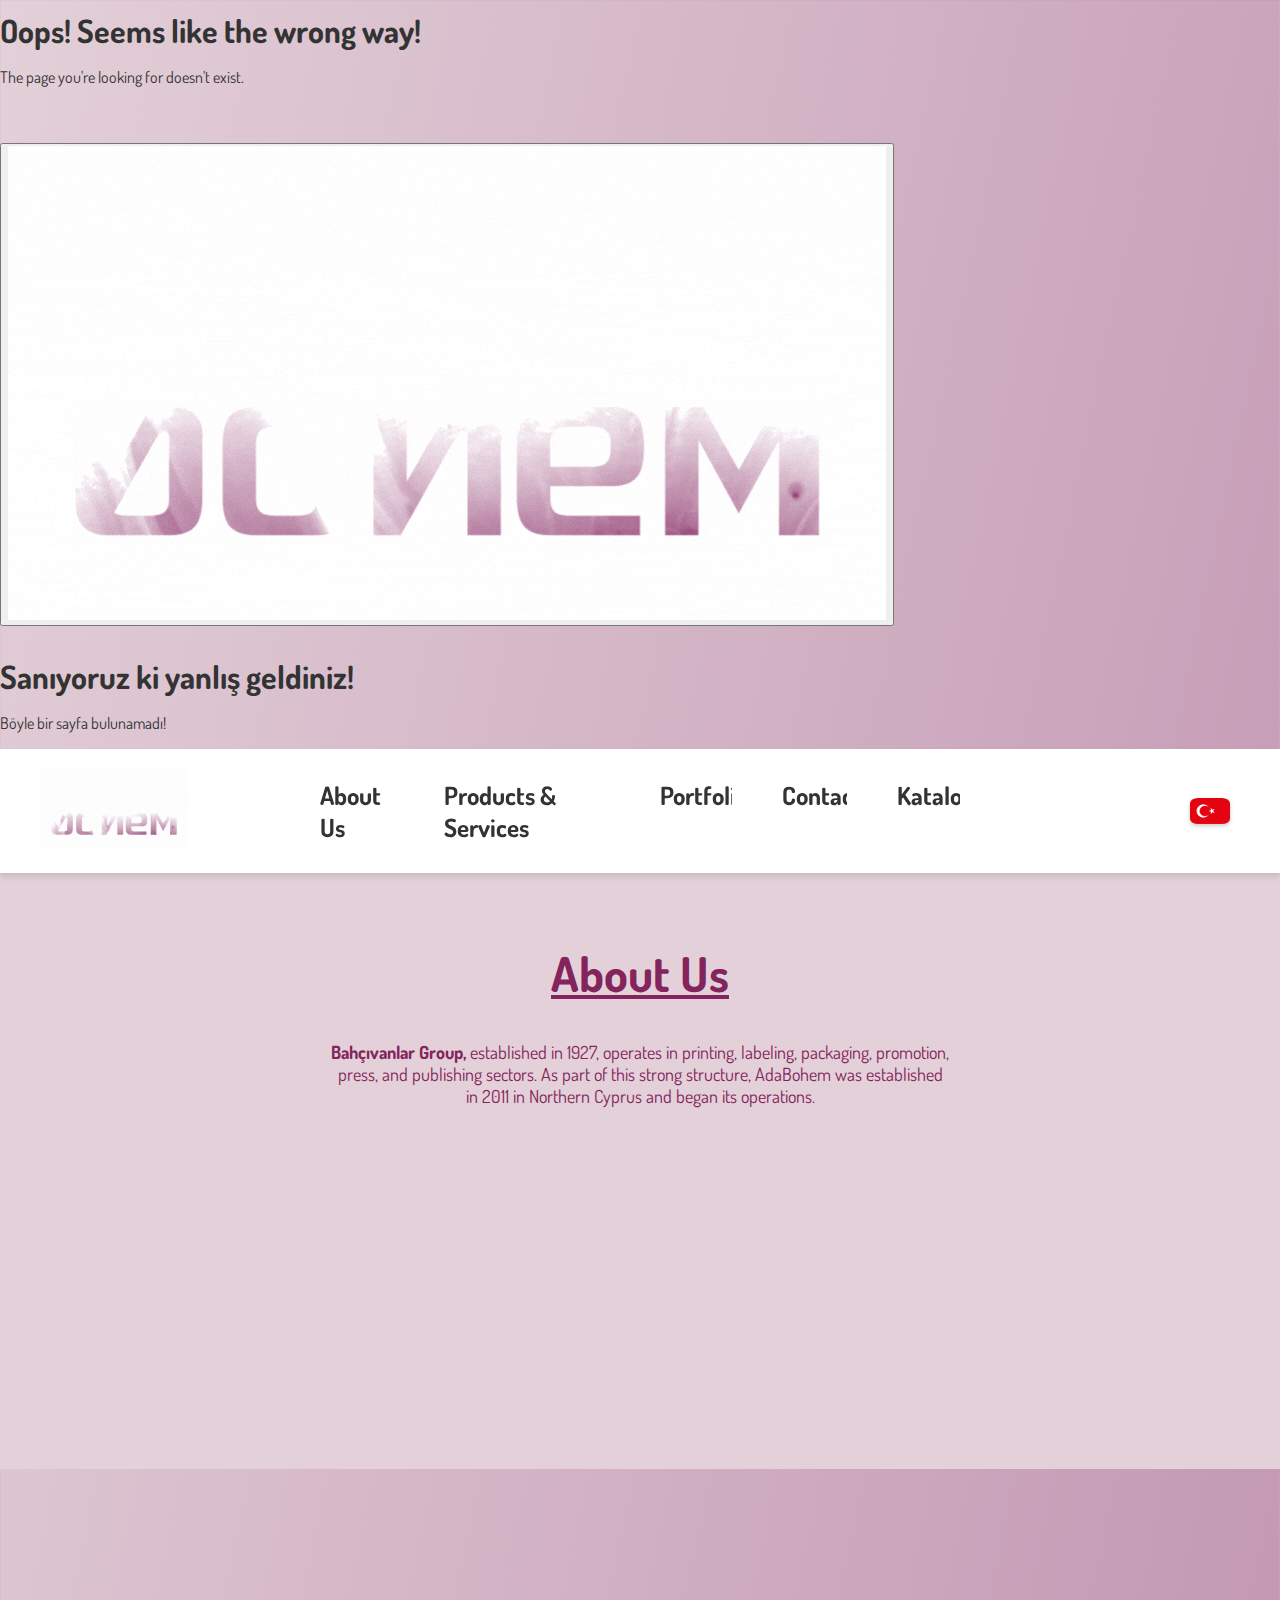
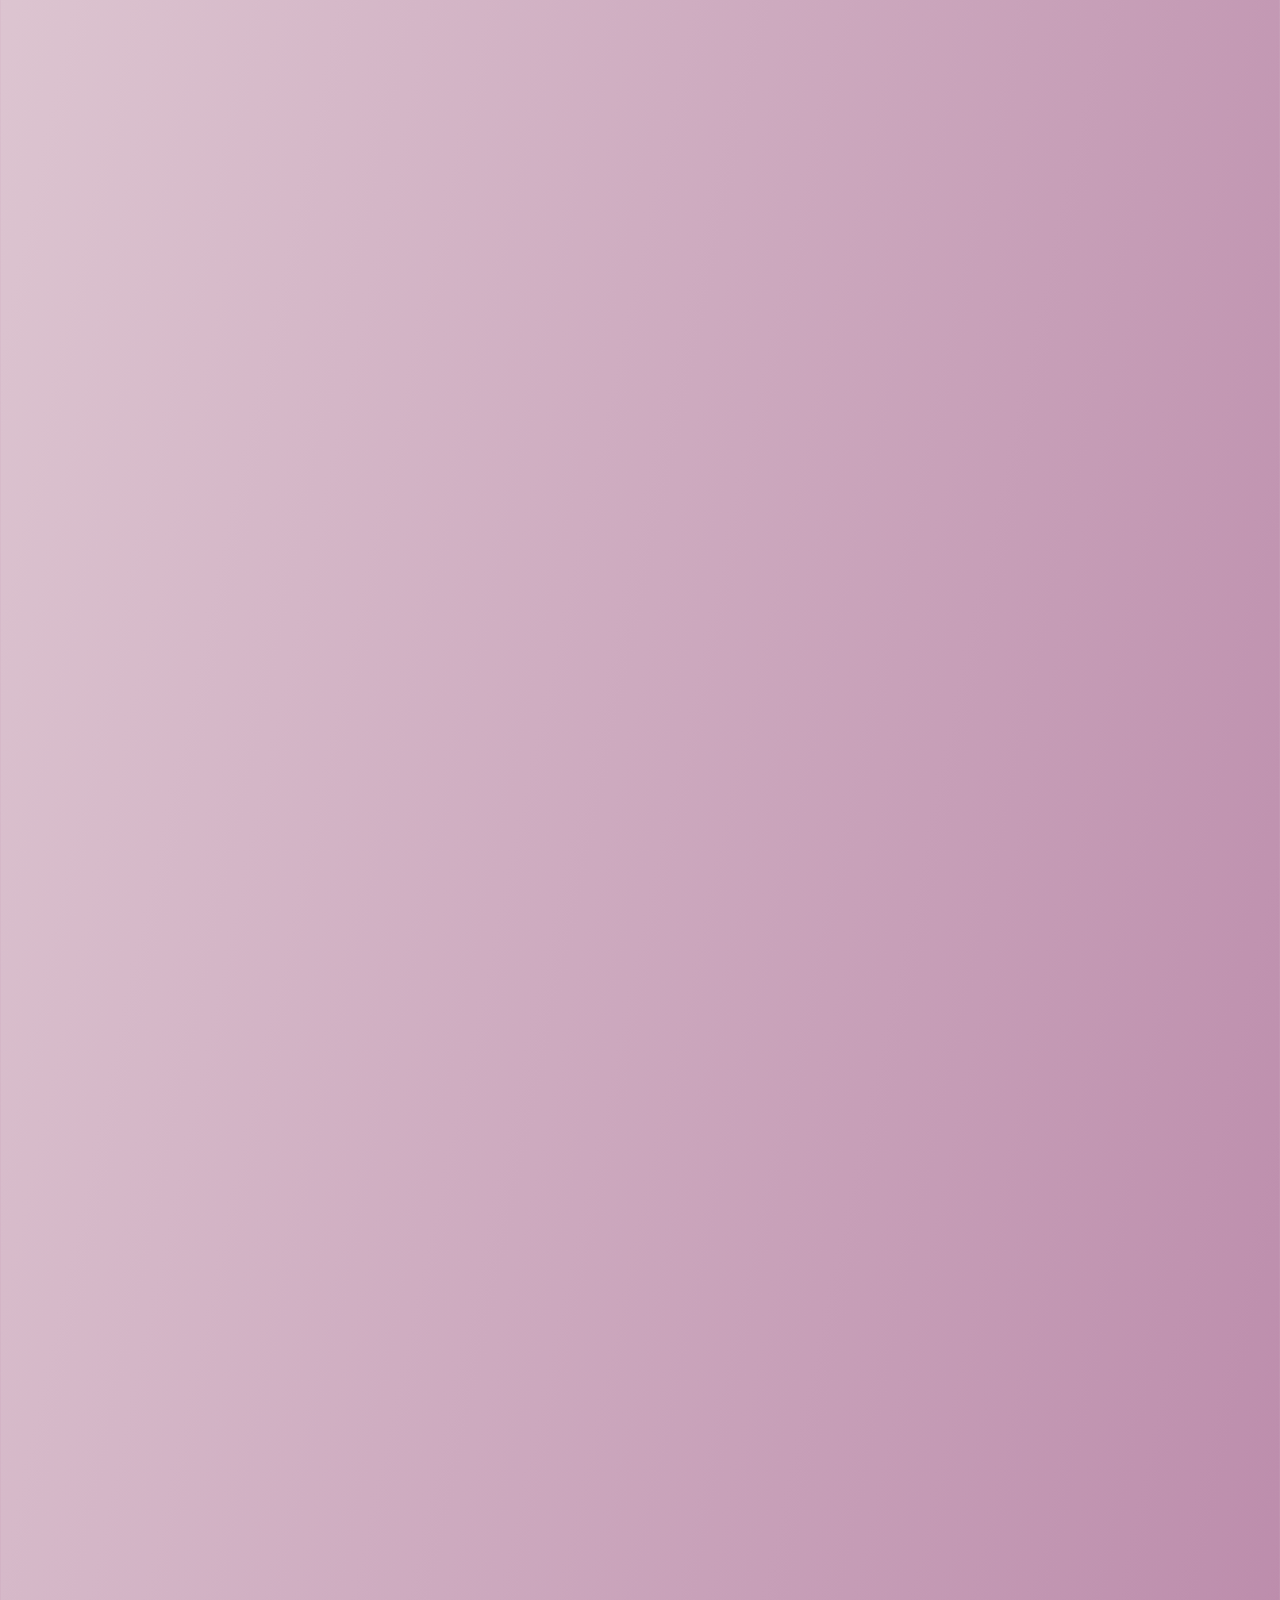
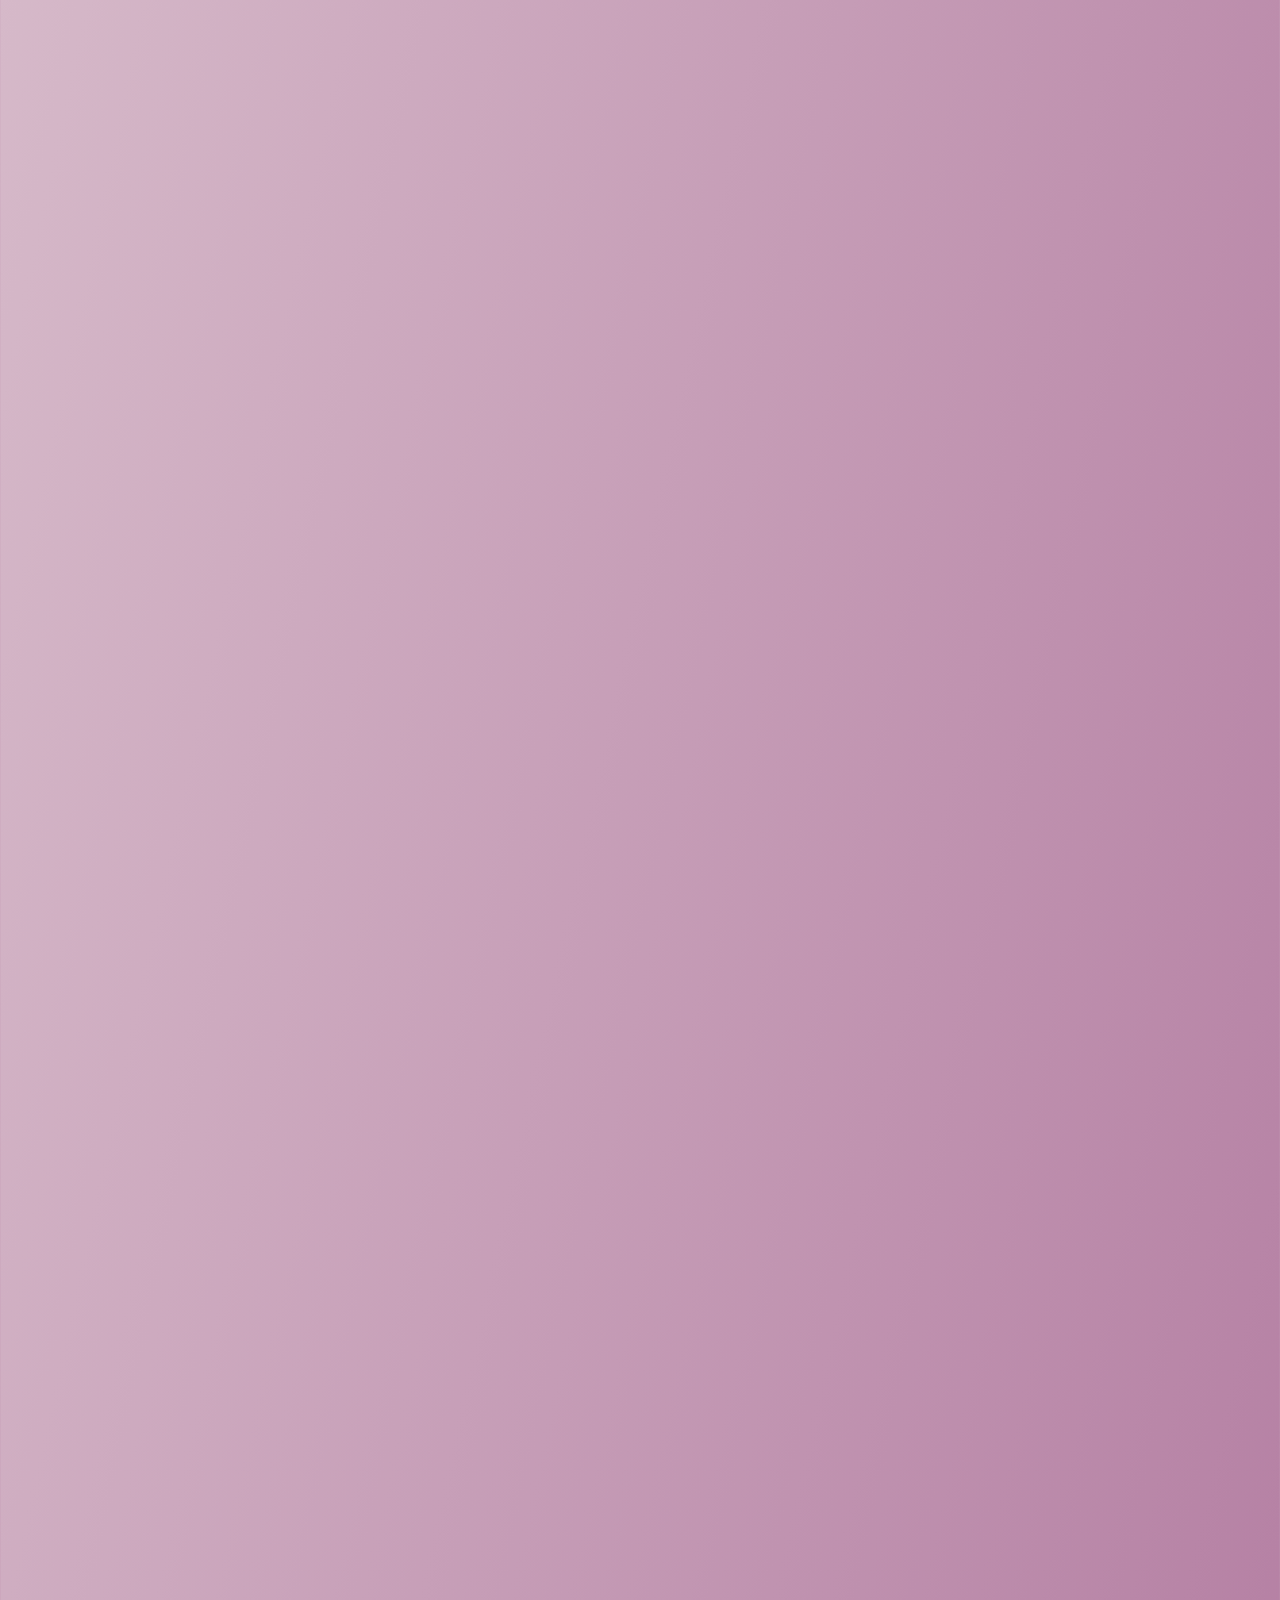
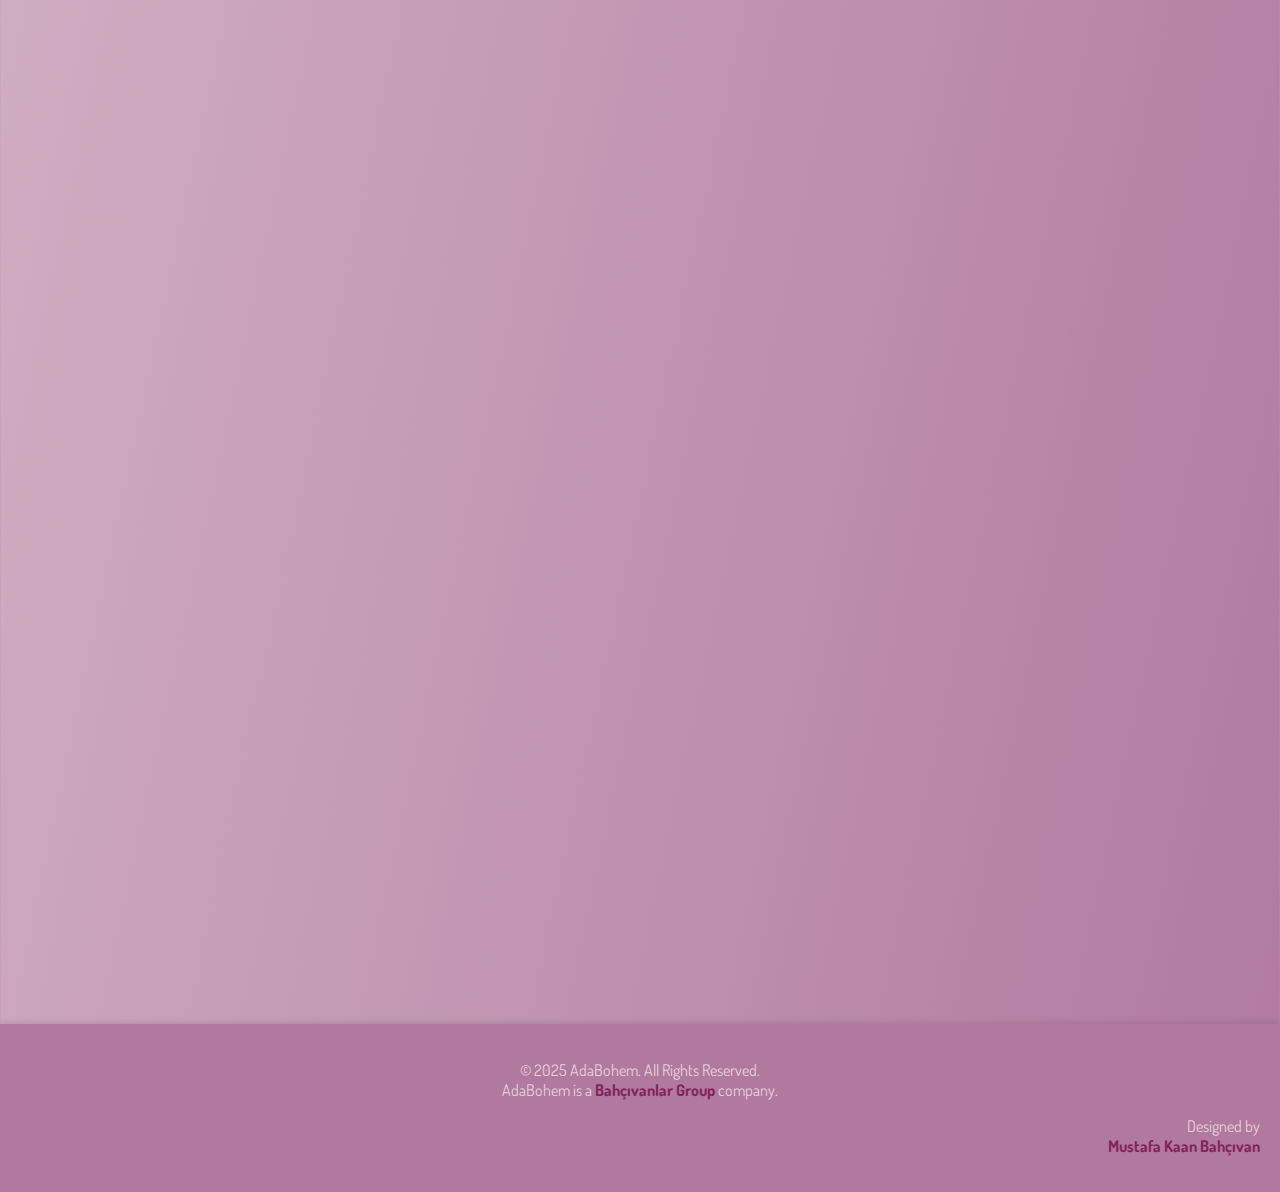
<file: index.html>
<!DOCTYPE html>
<html lang="tr">
  <head>
    <meta charset="UTF-8" />
    <meta name="viewport" content="width=device-width, initial-scale=1.0" />
    <title>AdaBohem | Your Trusted Import & Hookah Supplier in Cyprus</title>
    <link rel="stylesheet" href="style.css" />
    <script defer src="script.js"></script>
    <link rel="icon" href="/images/logo-icon.png" type="image/x-icon">
    <link rel="shortcut icon" href="/images/logo-icon.png" type="image/x-icon">
    <meta name="description" id="metaDesc" content="Trusted provider of printing, packaging, label printing, roll labels and business import solutions in Cyprus. Also supplying shisha, tobacco, and hookah accessories with a commitment to quality and efficiency.">
    <link rel="canonical" href="https://adabohem.com/">
    <!-- Google tag (gtag.js) -->
    <script async src="https://www.googletagmanager.com/gtag/js?id=G-DDBVSXQR2K"></script>
    <script>
      window.dataLayer = window.dataLayer || [];
      function gtag(){dataLayer.push(arguments);}
      gtag('js', new Date());
      gtag('config', 'G-DDBVSXQR2K');
    </script>
    <script type="application/ld+json">
      {
        "@context": "https://schema.org",
        "@type": "Organization",
        "name": "AdaBohem",
        "alternateName": "Ada Bohem",
        "url": "https://adabohem.com",
        "logo": "https://www.adabohem.com/images/bohem.gif",
        "description": "Trusted provider of printing, packaging, label printing, roll labels, and business import solutions in Cyprus. Also supplying shisha, tobacco, and hookah accessories. | Kıbrıs’ta güvenilir baskı, ambalaj, etiket baskı, rulo etiket ve ithalat çözümleri sağlayıcısı. Ayrıca nargile, tütün ve aksesuar tedariki sağlanmaktadır.",
        "address": [
          {
            "@type": "PostalAddress",
            "streetAddress": "Gazeteci Hasan Tahsin Cd 83/B, Lefkoşa",
            "addressLocality": "Nicosia",
            "addressRegion": "TRNC",
            "postalCode": "99010",
            "addressCountry": "CY"
          },
          {
            "@type": "PostalAddress",
            "streetAddress": "Naci Talat Cd 3, Girne",
            "addressLocality": "Kyrenia",
            "addressRegion": "TRNC",
            "postalCode": "99300",
            "addressCountry": "CY"
          }
        ],
        "contactPoint": [
          {
            "@type": "ContactPoint",
            "telephone": "+90-533-101-1199",
            "contactType": "customer service",
            "email": "info@adabohem.com",
            "availableLanguage": ["English", "Turkish"]
          },
          {
            "@type": "ContactPoint",
            "telephone": "+90-539-100-5550",
            "contactType": "sales",
            "email": "info@adabohem.com",
            "availableLanguage": ["English", "Turkish"]
          }
        ],
        "sameAs": [
          "https://www.facebook.com/ada.bohem",
          "https://www.instagram.com/adabohemhookah"
        ]
      }
      </script>
  </head>
  <body>
    <div id="loading-screen">
      <span class="loader"></span>
    </div>
    <div id="error-screen">
      <h2>Oops! Seems like the wrong way!</h2>
      <p>The page you're looking for doesn't exist.</p>
      <br><br>
      <button onclick="goHome()"><img src="images/bohem.gif" alt="AdaBohem - Ada Bohem" class="error-logo"></button>
      <br><br>
      <h2>Sanıyoruz ki yanlış geldiniz!</h2>
      <p>Böyle bir sayfa bulunamadı!</p>
    </div>  
    <header>
    <a href="index.html">
      <img src="images/bohem.gif" alt="AdaBohem (Ada Bohem) Logo - Trusted Import & Hookah Supplier" class="logo" />
    </a>
      <nav>
        <a href="#about">Hakkımızda</a>
        <a href="#products">Ürün ve Hizmetler</a>
        <a href="#portfolio">Portföy</a>
        <a href="#contact">İletişim</a>
        <a href="AdaBohem Katalog V4/cat-index.html">Katalog</a>
      </nav>
      <button id="translate-btn" class="language-toggle">
        <img src="images/uk-flag.png" alt="Translate to English" class="language-icon" />
      </button>
    </header>
        
    <section id="about" data-slide="left">
      <h1>Hakkımızda</h1>
      <p><a href="http://www.bahcivanlar.com.tr" target="_blank" class="bahcivanlar-link">Bahçıvanlar Grup,</a> 1927 yılında kurulan köklü geçmişe sahip bir şirket olarak matbaa, etiket, ambalaj, tanıtım, basın ve yayın sektörlerinde faaliyet göstermektedir. Bu güçlü yapının bir parçası olan AdaBohem, 2011 yılında Kuzey Kıbrıs'ta kurulmuş ve faaliyetine başlamıştır.</p>
      <p>Matbaa, ambalaj ve kurumsal çözümler alanında kapsamlı hizmetler sunarak, farklı sektörlerden müşterilerimizin taleplerini karşılıyoruz. Her türlü gereksinime yönelik esnek ve yenilikçi çözümler üretebilme kabiliyetimizle, Kıbrıs genelinde bu alanda lider konumdayız.</p>
      <p>Bunun yanı sıra, çeşitli nargile ürünleri ve tütün markalarının Kıbrıs genelindeki distribütörlüğünü yapmaktayız. Nargile ürünleri, aksesuarları ve tütünlerinin satışını gerçekleştiren iki farklı mağazamızla müşterilerimize doğrudan hizmet sunuyoruz.</p>
      <p>Yıllara dayanan tecrübemizle, Kuzey Kıbrıs genelinde güvenilir bir çözüm ortağı olmaktan gurur duyuyoruz.</p>
  </section>
</body>
    </section>

    <section id="products" data-slide="right">
      <h1>Ürün ve Hizmetler</h1>
      <p>AdaBohem olarak, işletmelerin ve bireylerin ihtiyaçlarına yönelik baskı, ambalaj, etiketleme, kurumsal promosyon ve nargile ürünleri dağıtımı alanlarında yüksek kaliteli çözümler sunmaktan gurur duyuyoruz. Yılların getirdiği deneyim ve uzmanlık ile müşterilerimize güvenilir ve etkili hizmetler sağlıyoruz.</p>
      <div id="packaging" class="product-group">
        <h2>Matbaa & Ambalaj Grubu</h2>
        <p>Özgün tasarımlarınızla fark yaratmanızı sağlayan özel ambalaj çözümleri ve yüksek kaliteli baskı hizmetleri sunuyoruz. Gıda ambalajları, etiketler, promosyon materyalleri ve özel baskılar gibi geniş bir ürün yelpazesinde en son teknolojiyle kaliteli, dayanıklı ve estetik baskılar sağlıyoruz.</p>
        <p>Türkiye’den yapılan ithalat süreçlerinde geniş deneyime sahibiz. Kalite kontrol, lojistik ve gümrükleme hizmetleri ile işletmelerin tedarik süreçlerini kolaylaştırıyoruz. Ürünlerinizin güvenli ve zamanında teslim edilmesine destek oluyoruz.</p>
        <section class="printing-group" id="printinggroup">
          <h3>Ofset Baskı Grubu</h3>
          <div class="list-container">
              <ul class="column">
                  <li>Dergi / Kitap / Bülten / Defter</li>
                  <li>Bloknot / Dosya / Klasör</li>
                  <li>Karton Çanta / Karton Kutu</li>
                  <li>Ajanda / Takvim</li>
              </ul>
              <ul class="column">
                  <li>Promosyon Ürünleri (Kalem / Teknolojik Ürünler / Çakmak vb.)</li>
                  <li>Kibrit / Puro Kibriti</li>
                  <li>Gıda Ambalajları / Kağıt Sofra Ürünleri</li>
              </ul>
              <ul class="column">
                  <li>Tahsilat / Tediye Makbuzları</li>
                  <li>Antetli Formlar / Servis Formları</li>
                  <li>Döviz / Kantar Fişi</li>
                  <li>İş Kabul Kartları / Sözleşmeler / Maaş Bordroları</li>
              </ul>
          </div>
      
          <h3>Etiket Baskı Grubu</h3>
          <ul class="single-column">
              <li>Rulo Kuşe / Termal / PP / PE / Metalize Etiket</li>
              <li>Termal Bobin / POS Cihazı Bobini / Hesap Makinesi Bobini</li>
              <li>In Mould Etiket (IML)</li>
          </ul>
      </section>      
        <div class="slideshow-container">
          <div class="slide fade">
            <img src="images/packaging/kartonambalaj.png" alt="Karton Ambalaj" />
          </div>
          <div class="slide fade">
            <img src="images/packaging/bardakalt.png" alt="Bardak Altlığı / Bardak Kapağı" />
          </div>
          <div class="slide fade">
            <img src="images/packaging/kartoncanta.png" alt="Karton Çanta" />
          </div>
          <div class="slide fade">
            <img src="images/packaging/kesekagidi.png" alt="Kese Kağıdı Ambalaj" />
          </div>
          <div class="slide fade">
            <img src="images/packaging/kartonkutu.png" alt="Karton Kutu" />
          </div>
          <div class="slide fade">
            <img src="images/packaging/ruloetiket.png" alt="Rulo Etiket" />
          </div>
          <div class="slide fade">
            <img src="images/packaging/ruloetiket2.png" alt="Termal Etiket" />
          </div>
          <div class="slide fade">
            <img src="images/packaging/takvim.png" alt="Takvim" />
          </div>
          <div class="slide fade">
            <img src="images/packaging/kartonkutu2.png" alt="Karton Kutu Büyük Ambalaj" />
          </div>
          <!-- Navigation Buttons -->
          <button class="prev"></button>
          <button class="next"></button>
        </div>
      </div>

      <div id="hookahs" class="product-group">
        <h2>Nargile Grubu</h2>
        <p>Kıbrıs'ta nargile ürünleri, aksesuarları ve tütün markalarının öncü distribütörlerinden biriyiz. Özenle seçilmiş nargileler, marpuçlar, lüleler, kömürler ve tütün ürünleri gibi geniş ürün yelpazemizle hem perakende hem de toptan satış çözümleri sunuyoruz. Aynı zamanda, ithalatçı olarak işletmelerin nargile ürünlerini kolay ve güvenilir bir şekilde temin etmelerine yardımcı oluyoruz.</p>
        <div class="product-logos">
          <img src="images/hookah/eds.jpg" alt="MR EDS Hookah" />
          <img src="images/hookah/mac.png" alt="MAC Shisha" />
          <img src="images/hookah/steam.jpg" alt="Steamulation" />
          <img src="images/hookah/quasar.jpg" alt="Quasar" />
          <img src="images/hookah/alpha.webp" alt="Alpha Hookah" />
          <img src="images/hookah/cosmo.webp" alt="Cosmo Hookah" />
          <img src="images/hookah/oblako.png" alt="Oblako Bowls" />
          <img src="images/hookah/conceptic.jpeg" alt="Conceptic Design Hookah" />
          <img src="images/hookah/el-bomber-hookah-logo.jpg" alt="El Bomber Hookah" />
          <img src="images/hookah/kefo.png" alt="Kefo Nargile" />
          <img src="images/hookah/sultan.png" alt="Sultan Nargile" />
          <img src="images/hookah/tsar.png" alt="Tsar Shisha" />
          <img src="images/hookah/wookah.png" alt="Wookah Hookah" />
          <img src="images/hookah/smogmoon.png" alt="Smogmoon Nargile Tütünü" />
          <img src="images/hookah/smyrna.webp" alt="Smyrna Nargile Tütünü" />
          <img src="images/hookah/Al-Fakher.jpg" alt="Al Fakher Nargile Tütünü" />
          <img src="images/hookah/jibiar-kategori-logosu.webp" alt="Jibiar Nargile Tütünü" />
        </div>
      </div>
    </section>

    <section id="portfolio" data-slide="left">
      <h1>Portföy</h1>
      <p>Yıllar içinde, müşterilerimizin büyüme yolculuğunda önemli bir rol oynayarak ihtiyaç duydukları baskı, ambalaj, etiketleme, promosyon ürünleri ve nargile ekipmanları konusunda destek sağladık.</p>
      <p>AdaBohem olarak, öncü markalar, işletmeler ve girişimcilerle iş birliği yaparak onlara özel çözümler sunduk. Kalite, güvenilirlik ve müşteri memnuniyetine olan bağlılığımız, sektörde bizi farklı kılan en önemli özelliklerimizden biri olmaya devam ediyor.</p>
      <div class="portfolio-logos">
        <img src="images/portfolio/merit.jpg" alt="Merit Group" />
        <img src="images/portfolio/arkin.png" alt="Arkın Group" />
        <img src="images/portfolio/travelplan.png" alt="Travel Plan" />
        <img src="images/portfolio/elexus.jpg" alt="Elexus Hotels" />
        <img src="images/portfolio/demtur.jpg" alt="DEMTUR Turizm" />
        <img src="images/portfolio/les.jpg" alt="Les Ambassadeurs" />
        <img src="images/portfolio/kaya.jpg" alt="Kaya Hotels" />
        <img src="images/portfolio/hediyem.jpg" alt="Hediyem Su" />
        <img src="images/portfolio/filo.png" alt="Filo Araç Kiralama" />
        <img src="images/portfolio/cypri.png" alt="Cypri Cola Kıbrıs" />
        <img src="images/portfolio/bingöl.jpg" alt="Bingöl" />
        <img src="images/portfolio/albank.jpg" alt="Albank" />
        <img src="images/portfolio/carrington.png" alt="Carrington" />
        <img src="images/portfolio/chamada.jpg" alt="Chamada Hotels" />
        <img src="images/portfolio/cratos.jpg" alt="Cratos Hotel" />
        <img src="images/portfolio/boon.jpg" alt="Boon" />
        <img src="images/portfolio/gs.jpg" alt="Grand Sapphire Hotel" />
        <img src="images/portfolio/viva.png" alt="Viva Casino & Hotel" />
      </div>
    </section>

    <section id="contact" data-slide="right">
      <h1>İletişim</h1>
      <div class="contact-locations">
        <div class="location">
          <h3>Merkez Ofis & Nargile Satış Mağazası</h3>
          <p>
            <strong>Telefon:</strong> 0 (539) 101 11 99 <br />
            <strong>Adres:</strong> Gazeteci Hasan Tahsin Cd 83/B, Lefkoşa
            <br><strong>E-Mail:</strong> <a href="mailto:info@adabohem.com">info@adabohem.com</a>
          </p>
          <iframe
            src="https://www.google.com/maps/embed?pb=!1m18!1m12!1m3!1d5483.277234563191!2d33.329643033683325!3d35.19709844345967!2m3!1f0!2f0!3f0!3m2!1i1024!2i768!4f13.1!3m3!1m2!1s0x14de115cead9f1a5%3A0xb8c9b408387109a!2sAda%20Bohem%20Hookah%20%26%20More%2C%20Lefko%C5%9Fa!5e0!3m2!1str!2str!4v1737013841183!5m2!1str!2str"
            allowfullscreen=""
            loading="lazy"
            referrerpolicy="no-referrer-when-downgrade"
          ></iframe>
        </div>

        <div class="location">
          <h3>Girne Nargile Satış Mağazası</h3>
          <p>
            <strong>Telefon:</strong> 0 (539) 100 55 50 <br />
            <strong>Adres:</strong> Naci Talat Cd 3, Girne
            <br><strong>E-Mail:</strong> <a href="mailto:info@adabohem.com">info@adabohem.com</a>
          </p>
          <iframe
            src="https://www.google.com/maps/embed?pb=!1m18!1m12!1m3!1d3254.734077495339!2d33.302633876280126!3d35.337424448782805!2m3!1f0!2f0!3f0!3m2!1i1024!2i768!4f13.1!3m3!1m2!1s0x14de6da1755f9041%3A0x73c14f3952593107!2sAda%20Bohem%20Hookah%20%26%20More!5e0!3m2!1str!2str!4v1737013871534!5m2!1str!2str"
            allowfullscreen=""
            loading="lazy"
            referrerpolicy="no-referrer-when-downgrade"
          ></iframe>
        </div>
      </div>
      <a href="https://www.facebook.com/p/Ada-Bohem-100077751994219/" target="_blank" class="facebook" aria-label="Visit our facebook">
        <img src="images/facebook.png" alt="facebook Icon" class="icon">
      </a>
      <a href="https://instagram.com/adabohemhookah" target="_blank" class="insta-icon" aria-label="Visit our Instagram">
        <img src="images/Instagram.svg.webp" alt="Instagram Icon" class="icon">
      </a>
    </section>

    <footer>
      <p>&copy; 2025 AdaBohem. 
        <br>Tüm Hakları Saklıdır.
        <br> AdaBohem bir <a href="http://www.bahcivanlar.com.tr" target="_blank" class="bahcivanlar-link">Bahçıvanlar Grup</a> şirketidir.
      </p>
     <!-- <p class="designed">Designed by <span class="designedname">Mustafa Kaan Bahçıvan</span></p> -->
    </footer>
  </body>
</html>
</file>
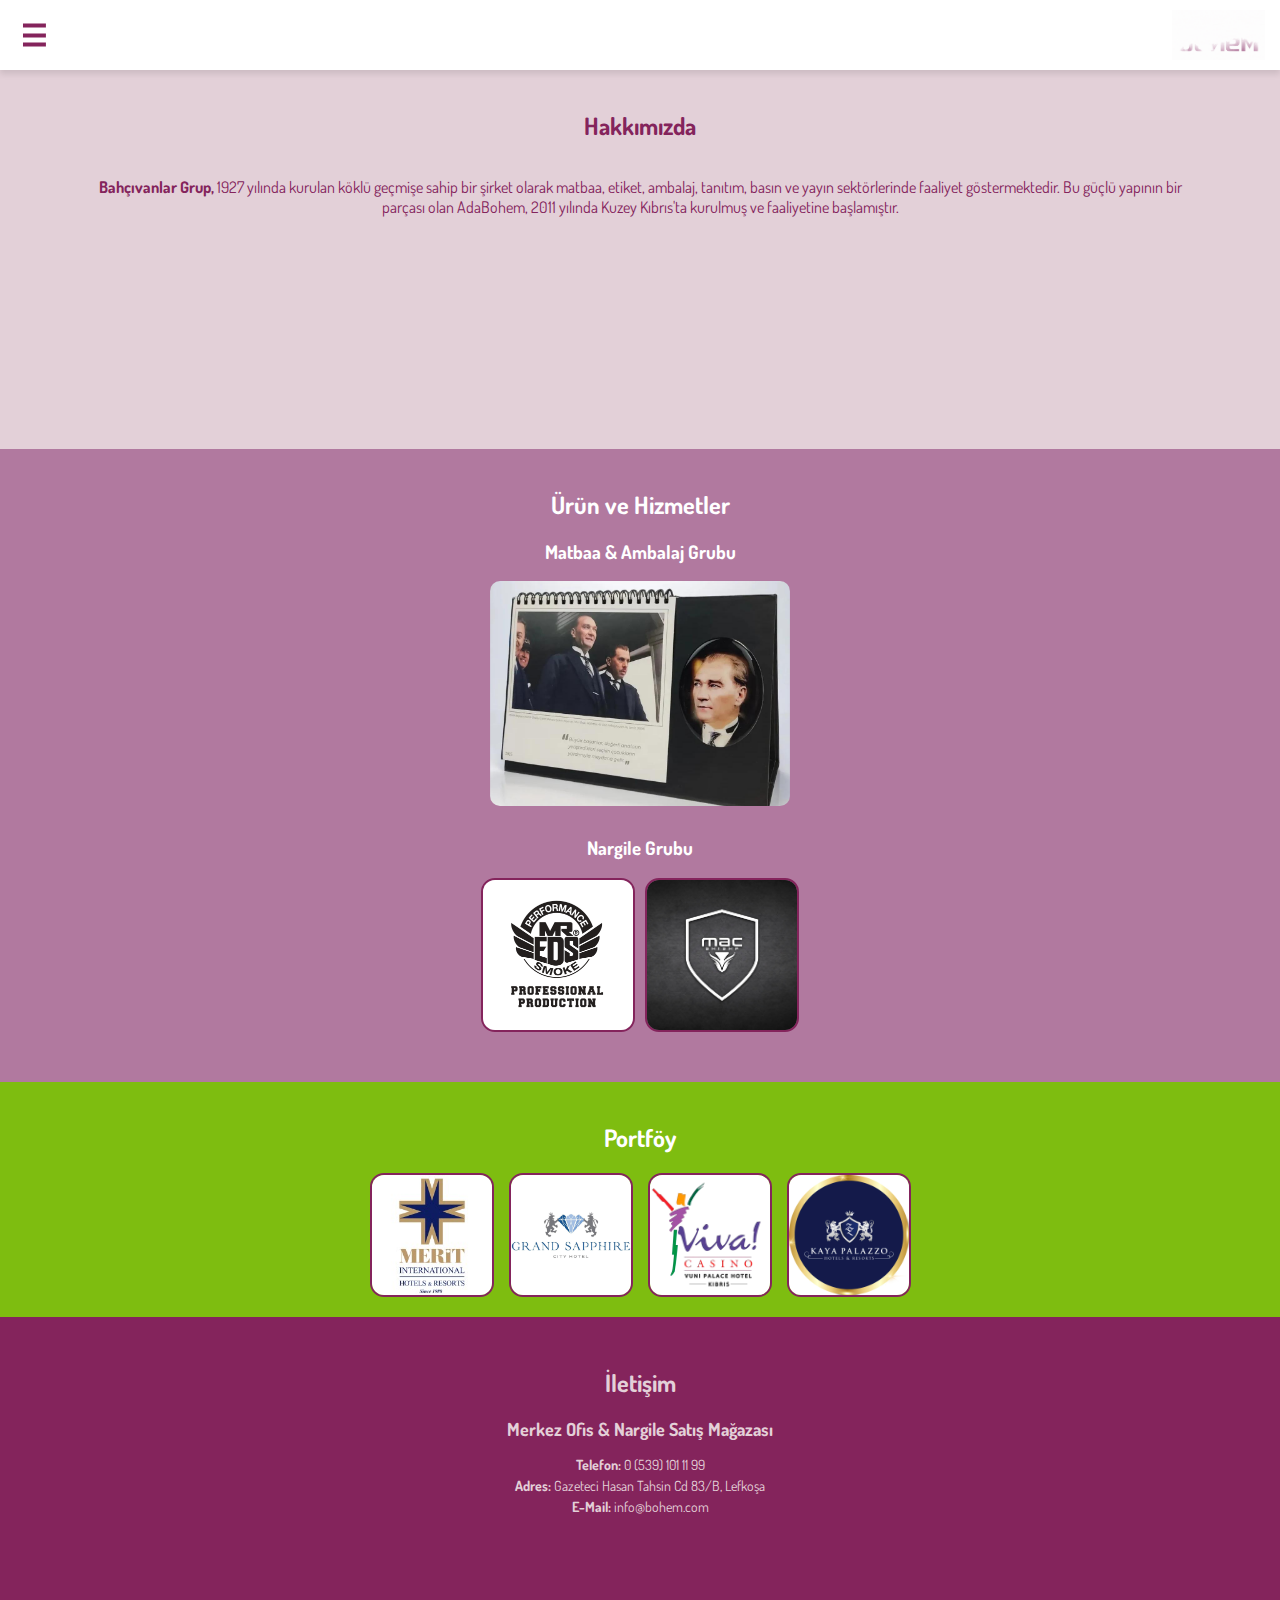
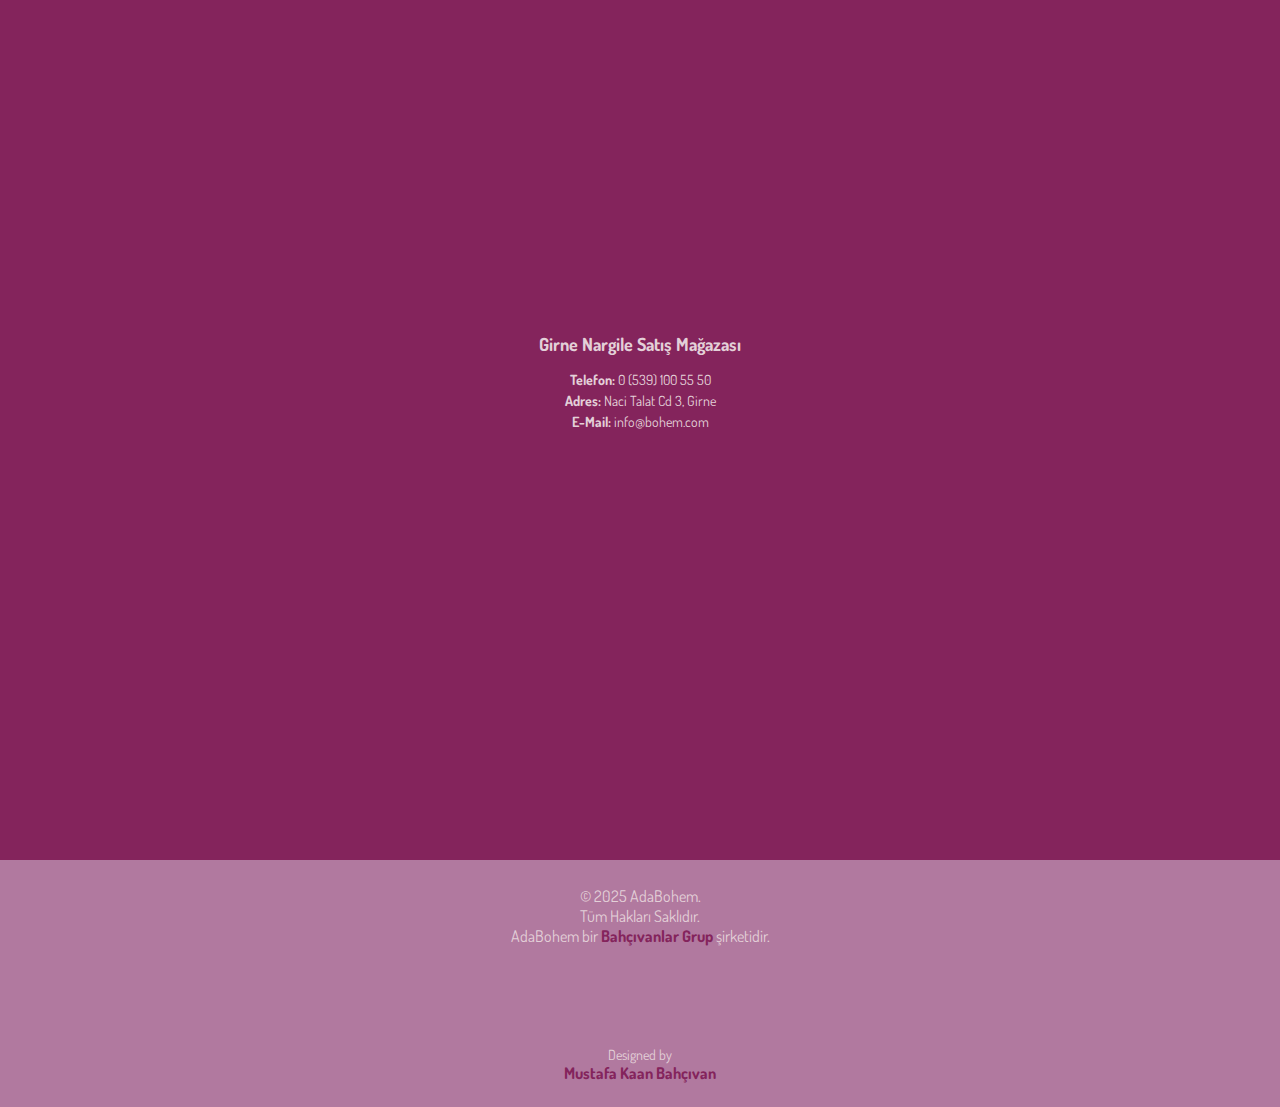
<file: index-mobile.html>
<!DOCTYPE html>
<html lang="tr">
  <head>
    <meta charset="UTF-8" />
    <meta name="viewport" content="width=device-width, initial-scale=1.0" />
    <title>AdaBohem Mobile</title>
    <link rel="stylesheet" href="style-mobile.css" />
    <script defer src="script-mobile.js"></script>
  </head>
  <body>
    <header>
      <div class="mobile-header">
        <img src="images/bohem.gif" alt="AdaBohem Logo" class="mobile-logo" />
        <button class="menu-toggle">☰</button>
      </div>
      <nav class="mobile-menu hidden">
        <a href="#about">Hakkımızda</a>
        <a href="#products">Ürün ve Hizmetler</a>
        <a href="#portfolio">Portföy</a>
        <a href="#contact">İletişim</a>
        <button id="translate-btn">English</button>
        <!-- Button for language toggle -->
      </nav>
    </header>

    <section id="about">
      <h2>Hakkımızda</h2>
      <p>
        <a
          href="http://www.bahcivanlar.com.tr"
          target="_blank"
          class="bahcivanlar-link"
          >Bahçıvanlar Grup,</a
        >
        1927 yılında kurulan köklü geçmişe sahip bir şirket olarak matbaa,
        etiket, ambalaj, tanıtım, basın ve yayın sektörlerinde faaliyet
        göstermektedir. Bu güçlü yapının bir parçası olan AdaBohem, 2011 yılında
        Kuzey Kıbrıs'ta kurulmuş ve faaliyetine başlamıştır.
      </p>
      <p>
        Matbaa, ambalaj ve kurumsal çözümler alanında kapsamlı hizmetler
        sunarak, farklı sektörlerden müşterilerimizin taleplerini karşılıyoruz.
        Her türlü gereksinime yönelik esnek ve yenilikçi çözümler üretebilme
        kabiliyetimizle, Kıbrıs genelinde bu alanda lider konumdayız.
      </p>
      <p>
        Bunun yanı sıra, çeşitli nargile ürünleri ve tütün markalarının Kıbrıs
        genelindeki distribütörlüğünü yapmaktayız. Nargile ürünleri,
        aksesuarları ve tütünlerinin satışını gerçekleştiren iki farklı
        mağazamızla müşterilerimize doğrudan hizmet sunuyoruz.
      </p>
      <p>
        Yıllara dayanan tecrübemizle, Kuzey Kıbrıs genelinde güvenilir bir çözüm
        ortağı olmaktan gurur duyuyoruz.
      </p>
    </section>

    <section id="products">
      <h2>Ürün ve Hizmetler</h2>
      <div class="product-group">
        <h3>Matbaa & Ambalaj Grubu</h3>
        <div class="mobile-slideshow">
          <img src="images/packaging/takvim.png" alt="Packaging 1" />
          <img src="images/packaging/takvim2.webp" alt="Packaging 2" />
          <img src="images/packaging/takvim.webp" alt="Packaging 3" />
        </div>
      </div>

      <div class="product-group">
        <h3>Nargile Grubu</h3>
        <div class="mobile-logos">
          <img src="images/hookah/eds.jpg" alt="Hookah Brand 1" />
          <img src="images/hookah/mac.jpg" alt="Hookah Brand 2" />
        </div>
      </div>
    </section>

    <section id="portfolio">
      <h2>Portföy</h2>
      <div class="mobile-portfolio">
        <img src="images/portfolio/merit.jpg" alt="Merit Group" />
        <img src="images/portfolio/gs.jpg" alt="Grand Sapphire" />
        <img src="images/portfolio/viva.png" alt="Viva Casino" />
        <img src="images/portfolio/kaya.jpg" alt="Kaya" />
      </div>
    </section>

    <section id="contact">
      <h2>İletişim</h2>
      <div class="mobile-contact">
        <div class="location">
          <h3>Merkez Ofis & Nargile Satış Mağazası</h3>
          <p>
            <strong>Telefon:</strong> 0 (539) 101 11 99<br />
            <strong>Adres:</strong> Gazeteci Hasan Tahsin Cd 83/B, Lefkoşa<br />
            <strong>E-Mail:</strong> info@bohem.com
          </p>
          <iframe
            src="https://www.google.com/maps/embed?pb=!1m18!1m12!1m3!1d3254.734077495339!2d33.302633876280126!3d35.337424448782805!2m3!1f0!2f0!3f0!3m2!1i1024!2i768!4f13.1!3m3!1m2!1s0x14de6da1755f9041%3A0x73c14f3952593107!2sAda%20Bohem%20Hookah%20%26%20More!5e0!3m2!1str!2str!4v1737013871534!5m2!1str!2str"
            allowfullscreen=""
            loading="lazy"
            referrerpolicy="no-referrer-when-downgrade"
          ></iframe>
        </div>

        <div class="location">
          <h3>Girne Nargile Satış Mağazası</h3>
          <p>
            <strong>Telefon:</strong> 0 (539) 100 55 50<br />
            <strong>Adres:</strong> Naci Talat Cd 3, Girne<br />
            <strong>E-Mail:</strong> info@bohem.com
          </p>
          <iframe
            src="https://www.google.com/maps/embed?pb=!1m18!1m12!1m3!1d5483.277234563191!2d33.329643033683325!3d35.19709844345967!2m3!1f0!2f0!3f0!3m2!1i1024!2i768!4f13.1!3m3!1m2!1s0x14de115cead9f1a5%3A0xb8c9b408387109a!2sAda%20Bohem%20Hookah%20%26%20More%2C%20Lefko%C5%9Fa!5e0!3m2!1str!2str!4v1737013841183!5m2!1str!2str"
            allowfullscreen=""
            loading="lazy"
            referrerpolicy="no-referrer-when-downgrade"
          ></iframe>
        </div>
      </div>
    </section>

    <footer>
      <p>
        &copy; 2025 AdaBohem. <br />Tüm Hakları Saklıdır.<br />
        AdaBohem bir
        <a
          href="http://www.bahcivanlar.com.tr"
          target="_blank"
          class="bahcivanlar-link"
          >Bahçıvanlar Grup</a
        >
        şirketidir.
      </p>
      <p class="designed">
        Designed by <br /><span class="designedname"
          >Mustafa Kaan Bahçıvan</span
        >
      </p>
    </footer>
  </body>
</html>
</file>
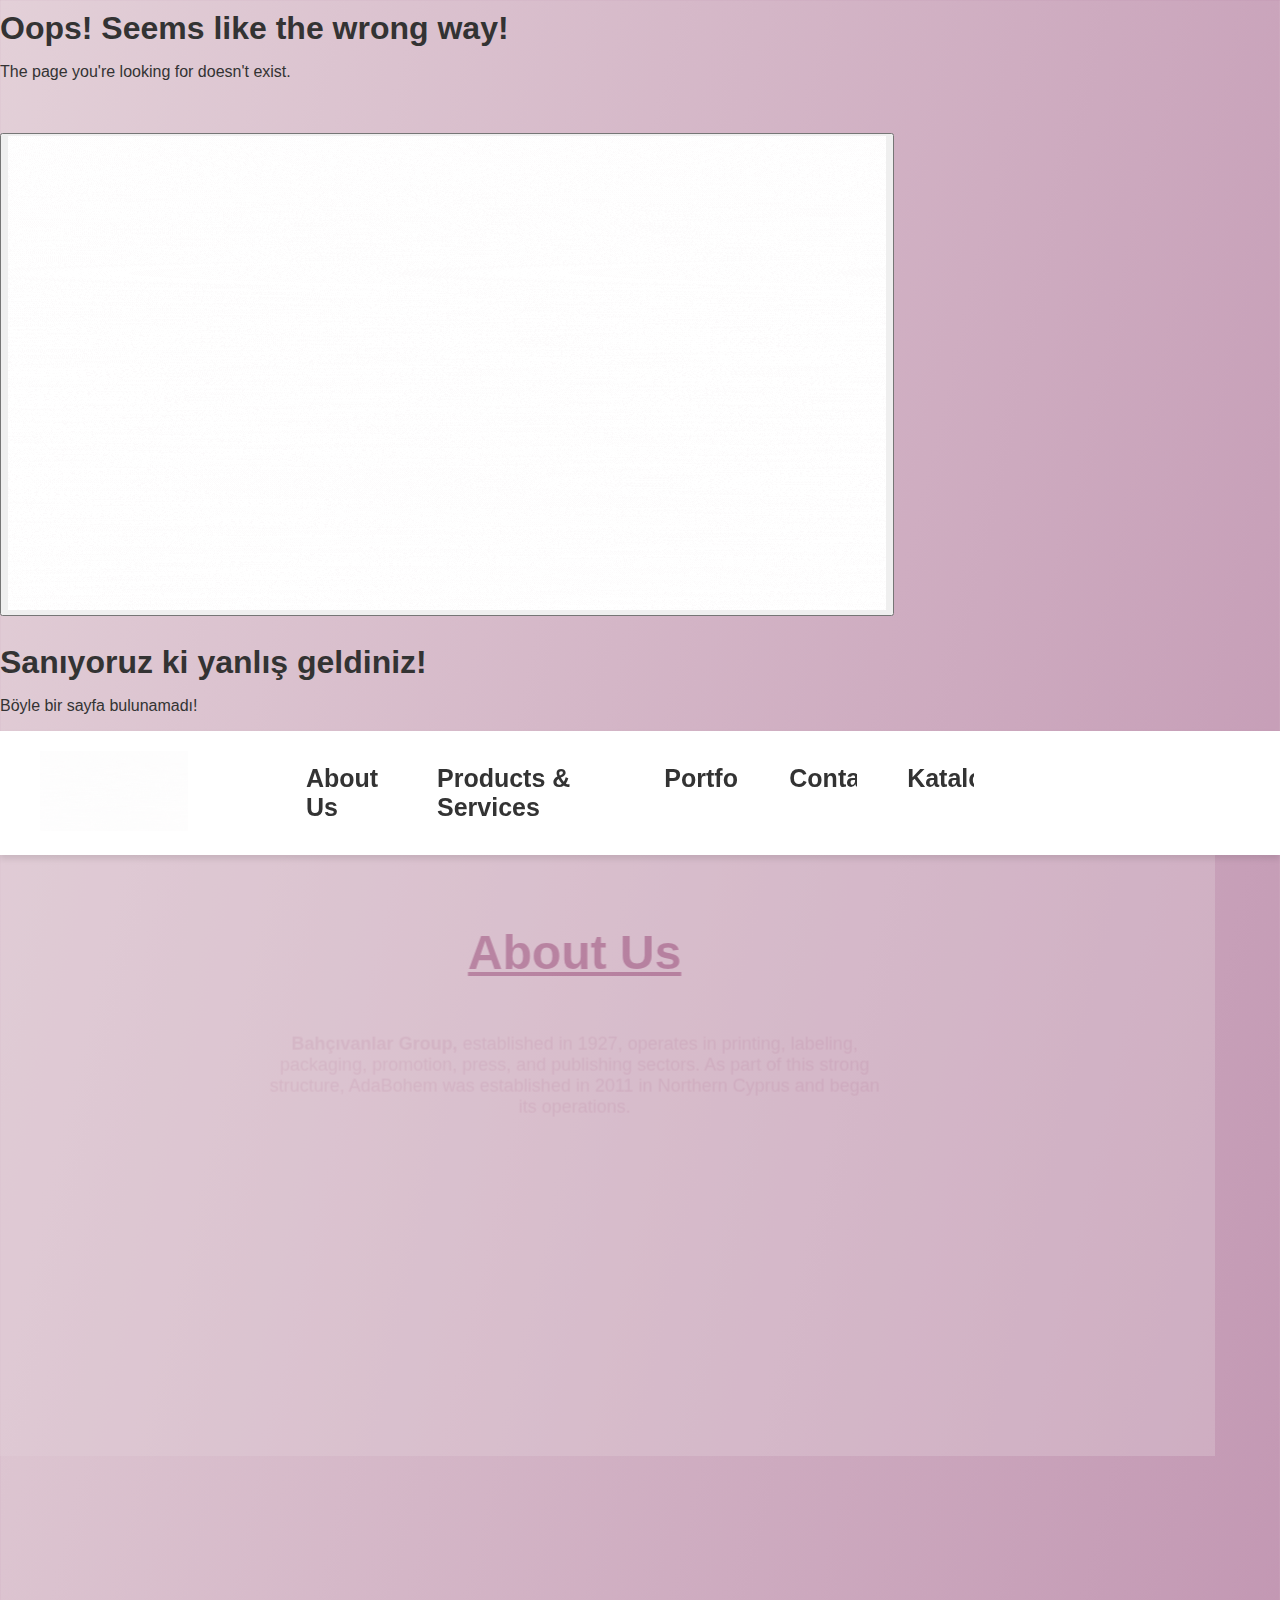
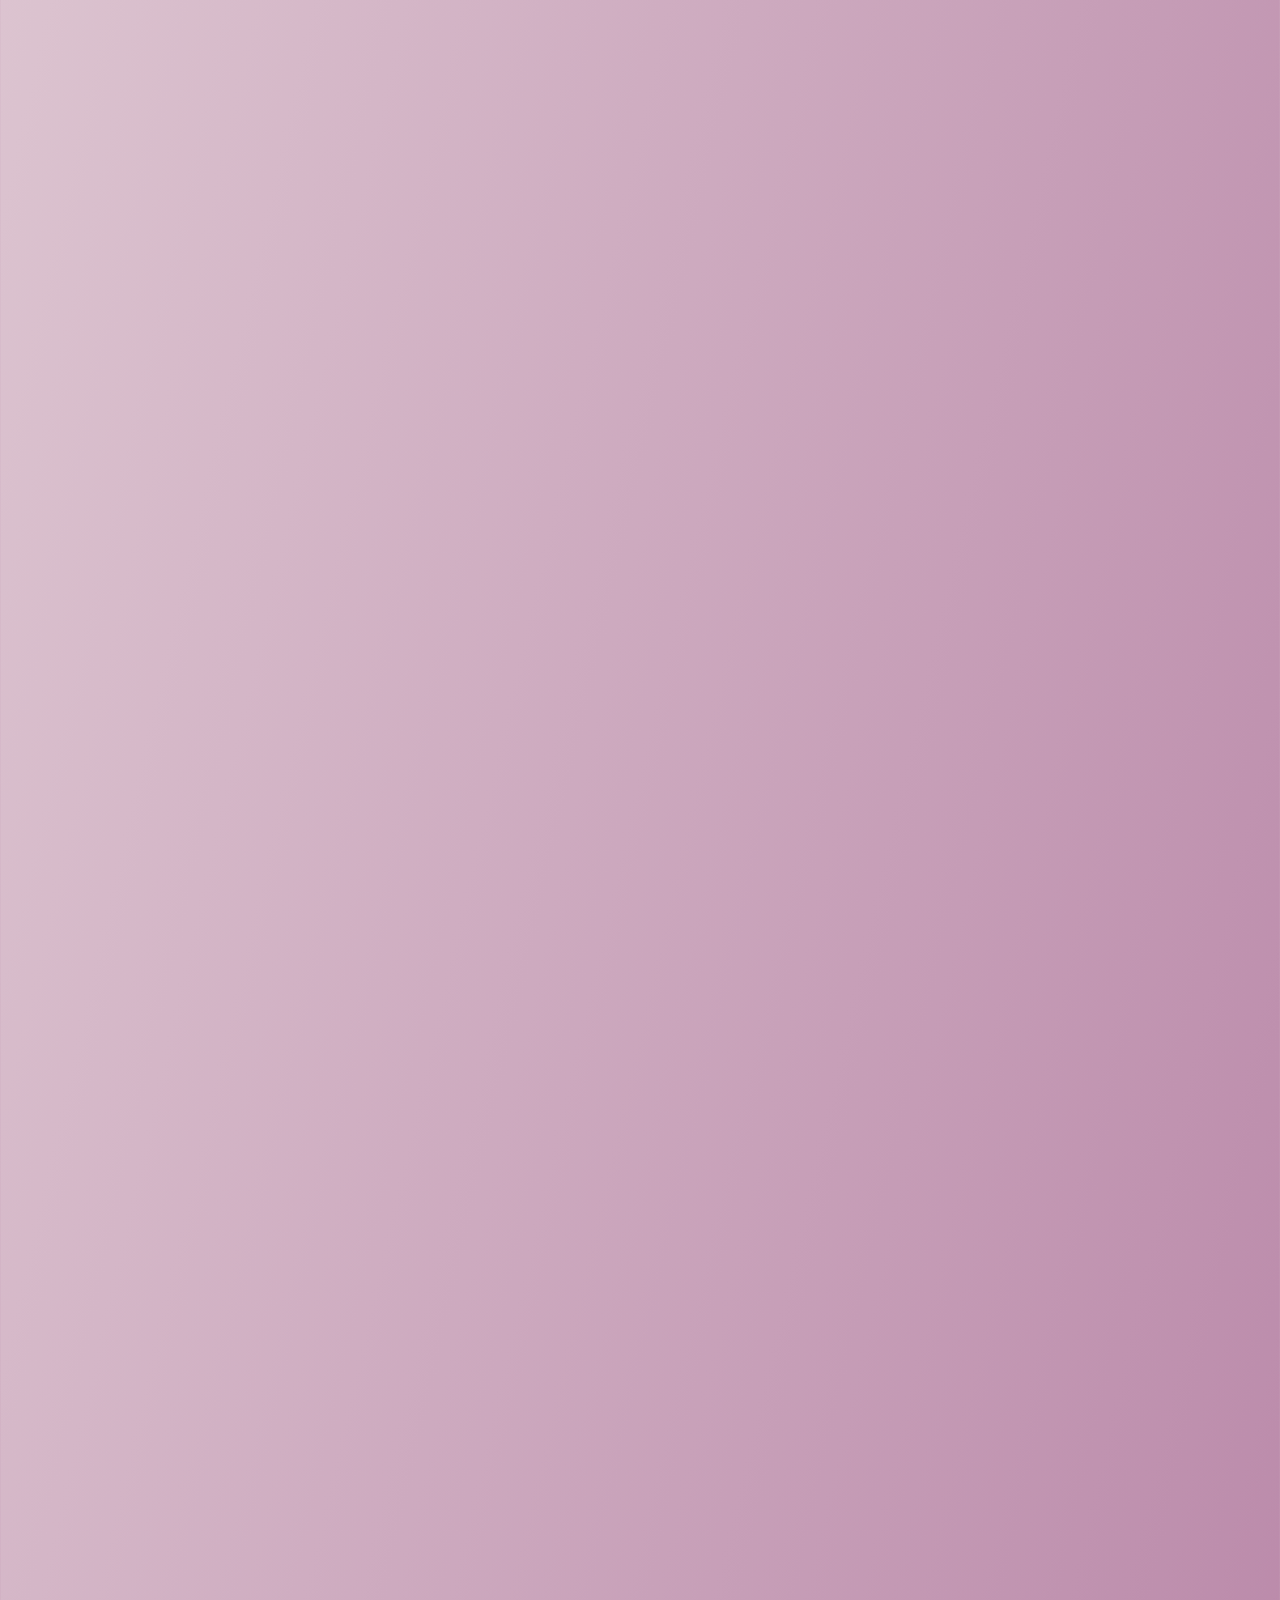
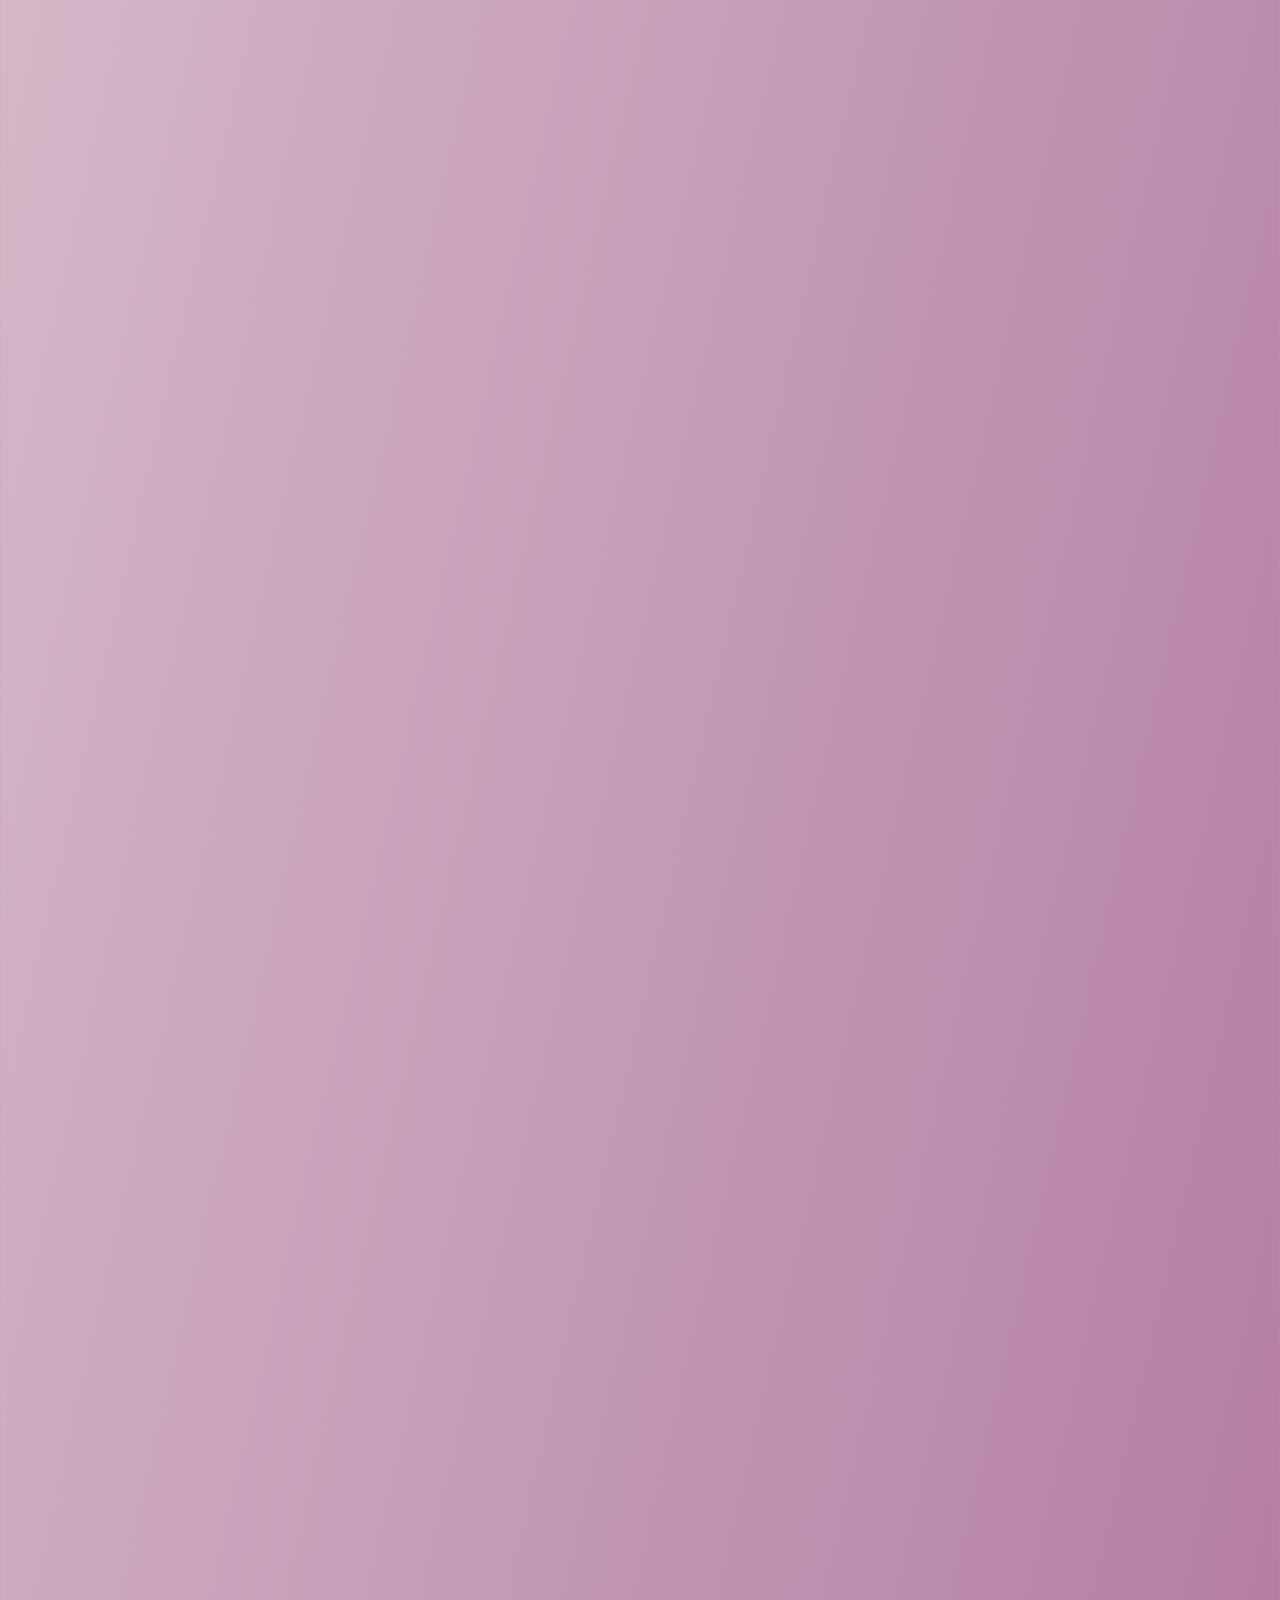
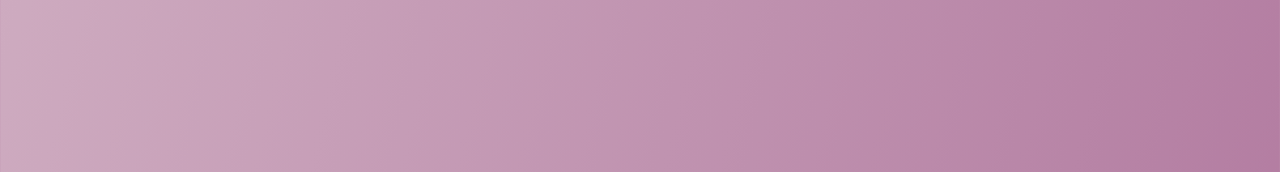
<file: mobile.html>
<!DOCTYPE html>
<html lang="tr">
  <head>
    <meta charset="UTF-8" />
    <meta name="viewport" content="width=device-width, initial-scale=1.0" />
    <title>AdaBohem | Your Trusted Import & Hookah Supplier in Cyprus</title>
    <link rel="stylesheet" href="style-mobile.css" />
    <script defer src="script-mobile.js"></script>
    <link rel="icon" href="/images/logo-icon.png" type="image/x-icon" />
    <meta
      name="description"
      id="metaDesc"
      content="Trusted provider of printing, packaging, label printing, roll labels and business import solutions in Cyprus. Also supplying shisha, tobacco, and hookah accessories with a commitment to quality and efficiency."
    />
    <link rel="canonical" href="https://adabohem.com/" />
    <link
      rel="shortcut icon"
      href="/images/logo-icon.png"
      type="image/x-icon"
    />
    <!-- Google tag (gtag.js) -->
    <script
      async
      src="https://www.googletagmanager.com/gtag/js?id=G-DDBVSXQR2K"
    ></script>
    <script>
      window.dataLayer = window.dataLayer || [];
      function gtag() {
        dataLayer.push(arguments);
      }
      gtag("js", new Date());
      gtag("config", "G-DDBVSXQR2K");
    </script>
    <script type="application/ld+json">
      {
        "@context": "https://schema.org",
        "@type": "Organization",
        "name": "AdaBohem",
        "alternateName": "Ada Bohem",
        "url": "https://adabohem.com",
        "logo": "https://www.adabohem.com/images/bohem.gif",
        "description": "Trusted provider of printing, packaging, label printing, roll labels, and business import solutions in Cyprus. Also supplying shisha, tobacco, and hookah accessories. | Kıbrıs’ta güvenilir baskı, ambalaj, etiket baskı, rulo etiket ve ithalat çözümleri sağlayıcısı. Ayrıca nargile, tütün ve aksesuar tedariki sağlanmaktadır.",
        "address": [
          {
            "@type": "PostalAddress",
            "streetAddress": "Gazeteci Hasan Tahsin Cd 83/B, Lefkoşa",
            "addressLocality": "Nicosia",
            "addressRegion": "TRNC",
            "postalCode": "99010",
            "addressCountry": "CY"
          },
          {
            "@type": "PostalAddress",
            "streetAddress": "Naci Talat Cd 3, Girne",
            "addressLocality": "Kyrenia",
            "addressRegion": "TRNC",
            "postalCode": "99300",
            "addressCountry": "CY"
          }
        ],
        "contactPoint": [
          {
            "@type": "ContactPoint",
            "telephone": "+90-533-101-1199",
            "contactType": "customer service",
            "email": "info@adabohem.com",
            "availableLanguage": ["English", "Turkish"]
          },
          {
            "@type": "ContactPoint",
            "telephone": "+90-539-100-5550",
            "contactType": "sales",
            "email": "info@adabohem.com",
            "availableLanguage": ["English", "Turkish"]
          }
        ],
        "sameAs": [
          "https://www.facebook.com/ada.bohem",
          "https://www.instagram.com/adabohemhookah"
        ]
      }
    </script>
  </head>
  <body>
    <div id="loading-screen">
      <span class="loader"></span>
    </div>
    <div id="error-screen">
      <h2>Oops! Seems like the wrong way!</h2>
      <p>The page you're looking for doesn't exist.</p>
      <br><br>
      <button onclick="goHome()"><img src="images/bohem.gif" alt="AdaBohem - Ada Bohem" class="error-logo"></button>
      <br><br>
      <h2>Sanıyoruz ki yanlış geldiniz!</h2>
      <p>Böyle bir sayfa bulunamadı!</p>
    </div>  
    <header>
      <div class="mobile-header">
        <img src="images/bohem.gif" alt="AdaBohem Logo" class="mobile-logo" />
        <button class="menu-toggle">
          <img src="images/hambicon.png" class="hamb" />
        </button>
      </div>
      <nav class="mobile-menu hidden">
        <a href="#about">Hakkımızda</a>
        <a href="#products">Ürün ve Hizmetler</a>
        <a href="#portfolio">Portföy</a>
        <a href="#contact">İletişim</a>
        <a target="_blank" rel="noopener noreferrer" href="https://catalog.adabohem.com">Katalog</a>
        <button id="translate-btn" class="language-toggle">
          <img
            src="images/uk-flag.png"
            alt="Translate to English"
            class="language-icon"
          />
        </button>
      </nav>
    </header>
    <section id="about">
      <h1>Hakkımızda</h1>
      <p>
        <a
          href="http://www.bahcivanlar.com.tr"
          target="_blank"
          class="bahcivanlar-link"
          >Bahçıvanlar Grup,</a
        >
        1927 yılında kurulan köklü geçmişe sahip bir şirket olarak matbaa,
        etiket, ambalaj, tanıtım, basın ve yayın sektörlerinde faaliyet
        göstermektedir. Bu güçlü yapının bir parçası olan AdaBohem, 2011 yılında
        Kuzey Kıbrıs'ta kurulmuş ve faaliyetine başlamıştır.
      </p>
      <p>
        Matbaa, ambalaj ve kurumsal çözümler alanında kapsamlı hizmetler
        sunarak, farklı sektörlerden müşterilerimizin taleplerini karşılıyoruz.
        Her türlü gereksinime yönelik esnek ve yenilikçi çözümler üretebilme
        kabiliyetimizle, Kıbrıs genelinde bu alanda lider konumdayız.
      </p>
      <p>
        Bunun yanı sıra, çeşitli nargile ürünleri ve tütün markalarının Kıbrıs
        genelindeki distribütörlüğünü yapmaktayız. Nargile ürünleri,
        aksesuarları ve tütünlerinin satışını gerçekleştiren iki farklı
        mağazamızla müşterilerimize doğrudan hizmet sunuyoruz.
      </p>
      <p>
        Yıllara dayanan tecrübemizle, Kuzey Kıbrıs genelinde güvenilir bir çözüm
        ortağı olmaktan gurur duyuyoruz.
      </p>
    </section>

    <section id="products">
      <h1>Ürün ve Hizmetler</h1>
      <p>
        AdaBohem olarak, işletmelerin ve bireylerin ihtiyaçlarına yönelik baskı,
        ambalaj, etiketleme, kurumsal promosyon ve nargile ürünleri dağıtımı
        alanlarında yüksek kaliteli çözümler sunmaktan gurur duyuyoruz. Yılların
        getirdiği deneyim ve uzmanlık ile müşterilerimize güvenilir ve etkili
        hizmetler sağlıyoruz.
      </p>
      <div class="product-group">
        <h2>Matbaa & Ambalaj Grubu</h2>
        <p>
          Özgün tasarımlarınızla fark yaratmanızı sağlayan özel ambalaj
          çözümleri ve yüksek kaliteli baskı hizmetleri sunuyoruz. Gıda
          ambalajları, etiketler, promosyon materyalleri ve özel baskılar gibi
          geniş bir ürün yelpazesinde en son teknolojiyle kaliteli, dayanıklı ve
          estetik baskılar sağlıyoruz.
        </p>
        <p>
          Türkiye’den yapılan ithalat süreçlerinde geniş deneyime sahibiz.
          Kalite kontrol, lojistik ve gümrükleme hizmetleri ile işletmelerin
          tedarik süreçlerini kolaylaştırıyoruz. Ürünlerinizin güvenli ve
          zamanında teslim edilmesine destek oluyoruz.
        </p>
        <section class="printing-group">
          <h3>Ofset Baskı Grubu</h3>
          <div class="list-container">
              <ul class="column">
                  <li>Dergi / Kitap / Bülten / Defter</li>
                  <li>Bloknot / Dosya / Klasör</li>
                  <li>Karton Çanta / Karton Kutu</li>
                  <li>Ajanda / Takvim</li>
                  <li>Promosyon Ürünleri <br> (Kalem / Teknolojik Ürünler / Çakmak vb.)</li>
                  <li>Kibrit / Puro Kibriti</li>
                  <li>Gıda Ambalajları / Kağıt Sofra Ürünleri</li>
                  <li>Tahsilat / Tediye Makbuzları</li>
                  <li>Antetli Formlar / Servis Formları</li>
                  <li>Döviz / Kantar Fişi</li>
                  <li>İş Kabul Kartları / Sözleşmeler / Maaş Bordroları</li>
              </ul>
          </div>
          <h3>Etiket Baskı Grubu</h3>
          <ul class="single-column">
              <li>Rulo Kuşe / Termal / PP / PE / Metalize Etiket</li>
              <li>Termal Bobin / POS Cihazı Bobini / Hesap Makinesi Bobini</li>
              <li>In Mould Etiket (IML)</li>
          </ul>
      </section> 
        <div class="mobile-slideshow">
          <img src="images/packaging/kartonambalaj.png" alt="Karton Ambalaj" />
          <img src="images/packaging/bardakalt.png" alt="Bardak Altlığı / Bardak Kapağı" />
          <img src="images/packaging/kartoncanta.png" alt="Karton Çanta" />
          <img src="images/packaging/kesekagidi.png" alt="Kese Kağıdı Ambalaj" />
          <img src="images/packaging/kartonkutu.png" alt="Karton Kutu" />
          <img src="images/packaging/ruloetiket.png" alt="Rulo Etiket" />
          <img src="images/packaging/ruloetiket2.png" alt="Termal Etiket" />
          <img src="images/packaging/takvim.png" alt="Takvim" />
          <img src="images/packaging/kartonkutu2.png" alt="Karton Kutu Büyük Ambalaj" />
        </div>
      </div>

      <div class="product-group">
        <h2>Nargile Grubu</h2>
        <p>
          Kıbrıs'ta nargile ürünleri, aksesuarları ve tütün markalarının öncü
          distribütörlerinden biriyiz. Özenle seçilmiş nargileler, marpuçlar,
          lüleler, kömürler ve tütün ürünleri gibi geniş ürün yelpazemizle hem
          perakende hem de toptan satış çözümleri sunuyoruz. Aynı zamanda,
          ithalatçı olarak işletmelerin nargile ürünlerini kolay ve güvenilir
          bir şekilde temin etmelerine yardımcı oluyoruz.
        </p>
        <div class="mobile-logos">
          <img src="images/hookah/eds.jpg" alt="MR EDS Hookah" />
          <img src="images/hookah/mac.png" alt="MAC Shisha" />
          <img src="images/hookah/steam.jpg" alt="Steamulation" />
          <img src="images/hookah/quasar.jpg" alt="Quasar" />
          <img src="images/hookah/alpha.webp" alt="Alpha Hookah" />
          <img src="images/hookah/cosmo.webp" alt="Cosmo Hookah" />
          <img src="images/hookah/oblako.png" alt="Oblako Bowls" />
          <img src="images/hookah/conceptic.jpeg" alt="Conceptic Design Hookah" />
          <img src="images/hookah/el-bomber-hookah-logo.jpg" alt="El Bomber Hookah" />
          <img src="images/hookah/kefo.png" alt="Kefo Nargile" />
          <img src="images/hookah/sultan.png" alt="Sultan Nargile" />
          <img src="images/hookah/tsar.png" alt="Tsar Shisha" />
          <img src="images/hookah/wookah.png" alt="Wookah Hookah" />
          <img src="images/hookah/smogmoon.png" alt="Smogmoon Nargile Tütünü" />
          <img src="images/hookah/smyrna.webp" alt="Smyrna Nargile Tütünü" />
          <img
            src="images/hookah/Al-Fakher.jpg"
            alt="Al Fakher Nargile Tütünü"
          />
          <img
            src="images/hookah/jibiar-kategori-logosu.webp"
            alt="Jibiar Nargile Tütünü"
          />
        </div>
      </div>
    </section>

    <section id="portfolio">
      <h1>Portföy</h1>
      <p>
        Yıllar içinde, müşterilerimizin büyüme yolculuğunda önemli bir rol
        oynayarak ihtiyaç duydukları baskı, ambalaj, etiketleme, promosyon
        ürünleri ve nargile ekipmanları konusunda destek sağladık.
      </p>
      <p>
        AdaBohem olarak, öncü markalar, işletmeler ve girişimcilerle iş birliği
        yaparak onlara özel çözümler sunduk. Kalite, güvenilirlik ve müşteri
        memnuniyetine olan bağlılığımız, sektörde bizi farklı kılan en önemli
        özelliklerimizden biri olmaya devam ediyor.
      </p>
      
      <div class="mobile-portfolio">
        <img src="images/portfolio/merit.jpg" alt="Merit Group" />
        <img src="images/portfolio/arkin.png" alt="Arkın Group" />
        <img src="images/portfolio/travelplan.png" alt="Travel Plan" />
        <img src="images/portfolio/elexus.jpg" alt="Elexus Hotels" />
        <img src="images/portfolio/demtur.jpg" alt="DEMTUR Turizm" />
        <img src="images/portfolio/les.jpg" alt="Les Ambassadeurs" />
        <img src="images/portfolio/kaya.jpg" alt="Kaya Hotels" />
        <img src="images/portfolio/hediyem.jpg" alt="Hediyem Su" />
        <img src="images/portfolio/filo.png" alt="Filo Araç Kiralama" />
        <img src="images/portfolio/cypri.png" alt="Cypri Cola Kıbrıs" />
        <img src="images/portfolio/bingöl.jpg" alt="Bingöl" />
        <img src="images/portfolio/albank.jpg" alt="Albank" />
        <img src="images/portfolio/carrington.png" alt="Carrington" />
        <img src="images/portfolio/chamada.jpg" alt="Chamada Hotels" />
        <img src="images/portfolio/cratos.jpg" alt="Cratos Hotel" />
        <img src="images/portfolio/boon.jpg" alt="Boon" />
        <img src="images/portfolio/gs.jpg" alt="Grand Sapphire Hotel" />
        <img src="images/portfolio/viva.png" alt="Viva Casino & Hotel" />
      </div>
    </section>

    <section id="contact">
      <h1>İletişim</h1>
      <div class="mobile-contact">
        <div class="location">
          <h3>Merkez Ofis & Nargile Satış Mağazası</h3>
          <p>
            <strong>Telefon:</strong> 0 (539) 101 11 99<br />
            <strong>Adres:</strong> Gazeteci Hasan Tahsin Cd 83/B, Lefkoşa<br />
            <strong>E-Mail:</strong> info@bohem.com
          </p>
          <iframe
            src="https://www.google.com/maps/embed?pb=!1m18!1m12!1m3!1d5483.277234563191!2d33.329643033683325!3d35.19709844345967!2m3!1f0!2f0!3f0!3m2!1i1024!2i768!4f13.1!3m3!1m2!1s0x14de115cead9f1a5%3A0xb8c9b408387109a!2sAda%20Bohem%20Hookah%20%26%20More%2C%20Lefko%C5%9Fa!5e0!3m2!1str!2str!4v1737013841183!5m2!1str!2str"
            allowfullscreen=""
            loading="lazy"
            referrerpolicy="no-referrer-when-downgrade"
          ></iframe>
        </div>

        <div class="location">
          <h3>Girne Nargile Satış Mağazası</h3>
          <p>
            <strong>Telefon:</strong> 0 (539) 100 55 50<br />
            <strong>Adres:</strong> Naci Talat Cd 3, Girne<br />
            <strong>E-Mail:</strong> info@bohem.com
          </p>
          <iframe
            src="https://www.google.com/maps/embed?pb=!1m18!1m12!1m3!1d3254.734077495339!2d33.302633876280126!3d35.337424448782805!2m3!1f0!2f0!3f0!3m2!1i1024!2i768!4f13.1!3m3!1m2!1s0x14de6da1755f9041%3A0x73c14f3952593107!2sAda%20Bohem%20Hookah%20%26%20More!5e0!3m2!1str!2str!4v1737013871534!5m2!1str!2str"
            allowfullscreen=""
            loading="lazy"
            referrerpolicy="no-referrer-when-downgrade"
          ></iframe>
        </div>
      </div>
      <a
        href="https://www.facebook.com/p/Ada-Bohem-100077751994219/"
        target="_blank"
        class="facebook"
        aria-label="Visit our facebook"
      >
        <img src="images/facebook.png" alt="facebook Icon" class="icon" />
      </a>
      <a
        href="https://instagram.com/adabohemhookah"
        target="_blank"
        class="insta-icon"
        aria-label="Visit our Instagram"
      >
        <img
          src="images/Instagram.svg.webp"
          alt="Instagram Icon"
          class="icon"
        />
      </a>
    </section>

    <footer>
      <p>
        &copy; 2025 AdaBohem. <br />Tüm Hakları Saklıdır.<br />
        AdaBohem bir
        <a
          href="http://www.bahcivanlar.com.tr"
          target="_blank"
          class="bahcivanlar-link"
          >Bahçıvanlar Grup</a
        >
        şirketidir.
      </p>
      <p class="designed">
        Designed by <br /><span class="designedname"
          >Mustafa Kaan Bahçıvan</span
        >
      </p>
    </footer>
  </body>
</html>
</file>
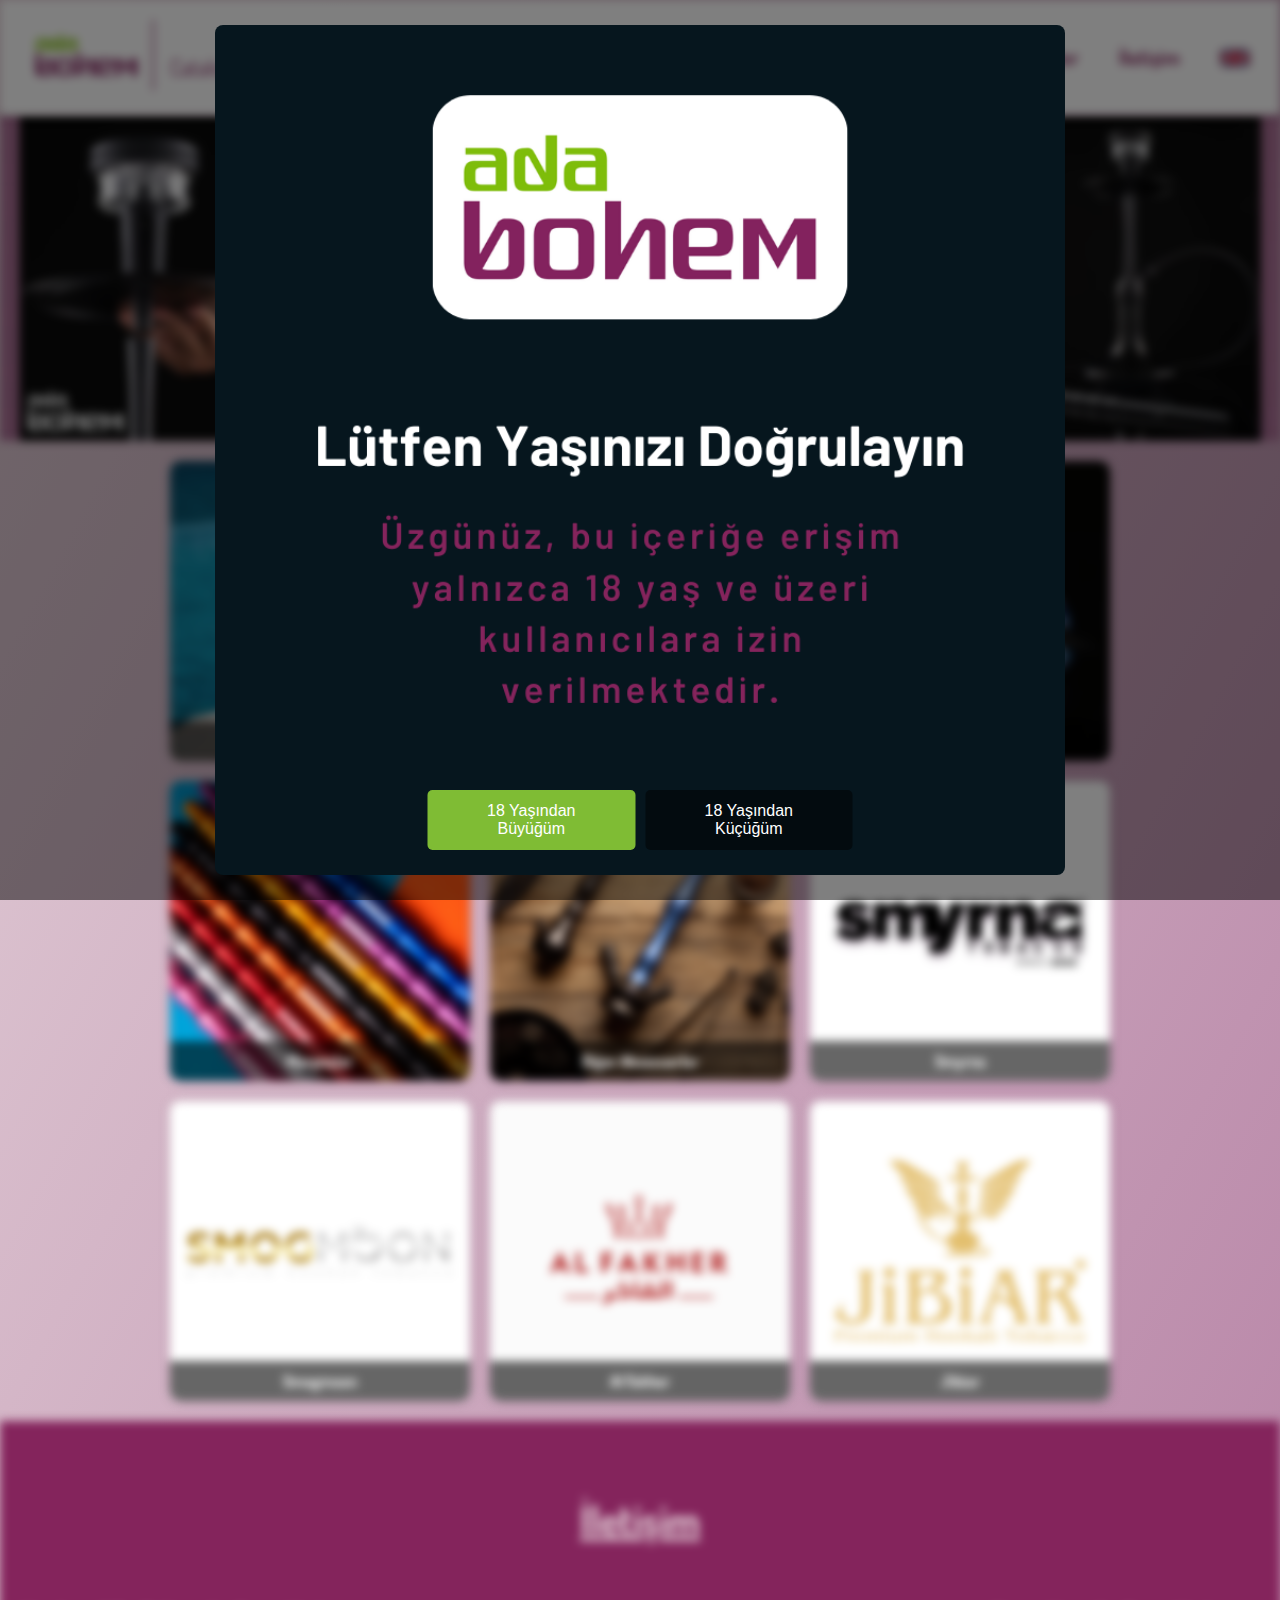
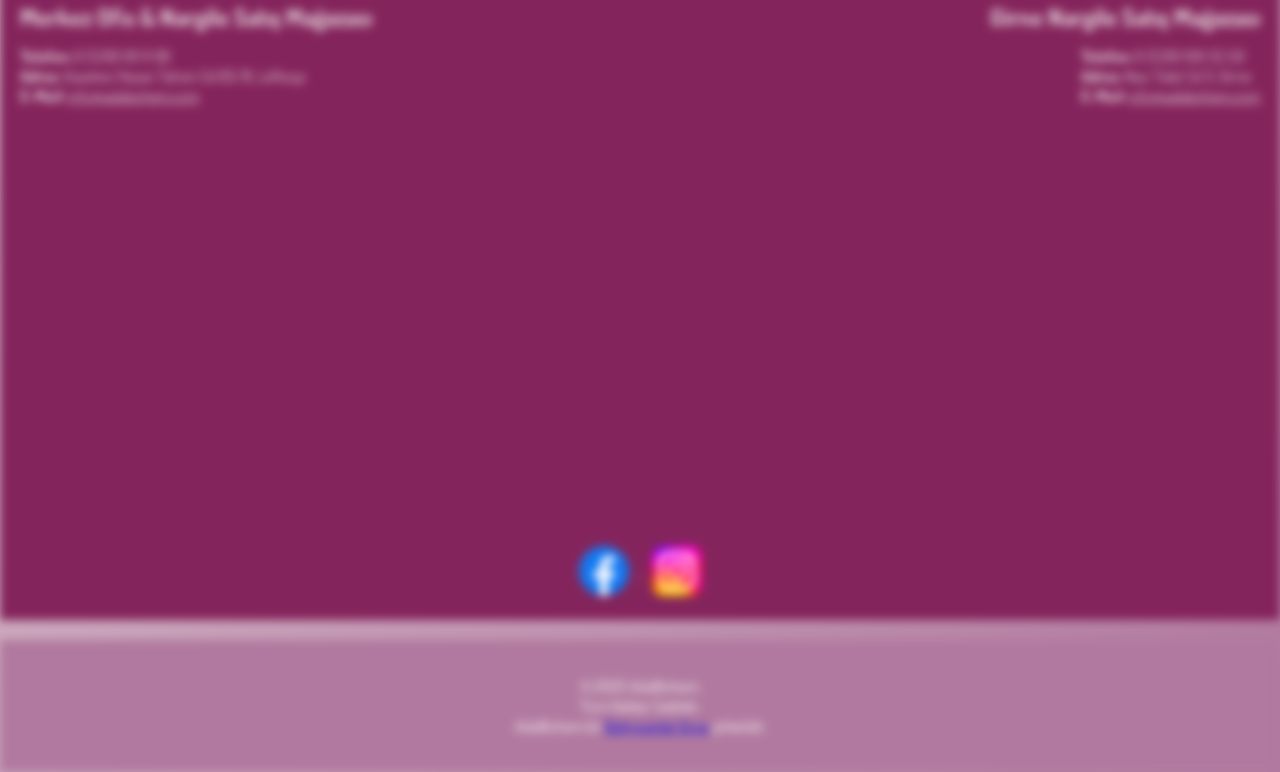
<file: AdaBohem Katalog V4/cat-index.html>
<!DOCTYPE html>
<html lang="tr">
  <head>
    <meta charset="UTF-8" />
    <meta name="viewport" content="width=device-width, initial-scale=1.0" />
    <title data-key="title">AdaBohem - Katalog</title>
    <link rel="stylesheet" href="styles-cat-index.css" />
    <script src="script.js"></script>
    <script defer src="script-cat-index.js"></script>
    <link rel="icon" href="/images/logo-icon.png" type="image/x-icon" />
    <link
      rel="shortcut icon"
      href="/images/logo-icon.png"
      type="image/x-icon"
    />
    <!-- Google tag (gtag.js) -->
    <script
      async
      src="https://www.googletagmanager.com/gtag/js?id=G-DDBVSXQR2K"
    ></script>
    <script>
      window.dataLayer = window.dataLayer || [];
      function gtag() {
        dataLayer.push(arguments);
      }
      gtag("js", new Date());
      gtag("config", "G-DDBVSXQR2K");
    </script>
    <script type="application/ld+json">
      {
        "@context": "https://schema.org",
        "@type": "Organization",
        "name": "AdaBohem",
        "alternateName": "Ada Bohem",
        "url": "https://adabohem.com",
        "logo": "https://www.adabohem.com/images/bohem.gif",
        "description": "Trusted provider of printing, packaging, label printing, roll labels, and business import solutions in Cyprus. Also supplying shisha, tobacco, and hookah accessories. | Kıbrıs’ta güvenilir baskı, ambalaj, etiket baskı, rulo etiket ve ithalat çözümleri sağlayıcısı. Ayrıca nargile, tütün ve aksesuar tedariki sağlanmaktadır."
        "address": [
          {
            "@type": "PostalAddress",
            "streetAddress": "Gazeteci Hasan Tahsin Cd 83/B, Lefkoşa",
            "addressLocality": "Nicosia",
            "addressRegion": "TRNC",
            "postalCode": "99010",
            "addressCountry": "CY"
          },
          {
            "@type": "PostalAddress",
            "streetAddress": "Naci Talat Cd 3, Girne",
            "addressLocality": "Kyrenia",
            "addressRegion": "TRNC",
            "postalCode": "99300",
            "addressCountry": "CY"
          }
        ],
        "contactPoint": [
          {
            "@type": "ContactPoint",
            "telephone": "+90-533-101-1199",
            "contactType": "customer service",
            "email": "info@adabohem.com",
            "availableLanguage": ["English", "Turkish"]
          },
          {
            "@type": "ContactPoint",
            "telephone": "+90-539-100-5550",
            "contactType": "sales",
            "email": "info@adabohem.com",
            "availableLanguage": ["English", "Turkish"]
          }
        ],
        "sameAs": [
          "https://www.facebook.com/ada.bohem",
          "https://www.instagram.com/adabohemhookah"
        ]
      }
    </script>
  </head>
  <body>
    <header>
      <a href="../index.html">
        <img src="images/bohem2.png" alt="AdaBohem Logo" class="logo" />
      </a>
      <nav>
        <ul class="nav-links">
          <li>
            <a href="cat-index.html" class="active" data-key="home">Anasayfa</a>
          </li>
          <li class="dropdown">
            <a href="#" class="dropdown-toggle" data-key="products">Ürünler</a>
            <ul class="dropdown-menu">
              <li>
                <a href="hookahs.html" data-key="hookahs">Nargile Takımı</a>
              </li>
              <li><a href="bowls.html" data-key="bowls">Lüle</a></li>
              <li><a href="hmds.html" data-key="hmds">Közlük</a></li>
              <li><a href="hoses.html" data-key="hoses">Marpuç</a></li>
              <li>
                <a href="others.html" data-key="others">Diğer Aksesuarlar</a>
              </li>
              <li><a href="smyrna.html" data-key="smyrna">Smyrna</a></li>
              <li><a href="smogmoon.html" data-key="smogmoon">Smogmoon</a></li>
              <li><a href="alfakher.html" data-key="alfakher">Al Fakher</a></li>
              <li><a href="jibiar.html" data-key="jibiar">Jibiar</a></li>
            </ul>
          </li>
          <li><a href="#contact" data-key="contact">İletişim</a></li>
          <li>
            <img
              id="language-toggle"
              src="images/uk-flag.png"
              alt="Switch to English"
              class="flag-icon"
            />
          </li>
        </ul>
      </nav>

      <!-- Mobile Menu Button -->
      <button class="menu-toggle">
        <img src="images/hambicon.png" class="hamb" />
      </button>
    </header>

    <main>
      <section class="hero">
        <video id="hero-video" autoplay muted loop playsinline>
          <source id="video-source" src="" type="video/mp4">
          Your browser does not support the video tag.
        </video>
      </section>

      <section class="categories">
        <div class="category">
          <a href="hookahs.html">
            <img
              src="images/categories/hookah.jpg"
              alt="Nargile Takımı"
              class="default-image"
            />
            <img
              src="images/categories/hookah2.jpg"
              alt="Nargile Takımı Hover"
              class="hover-image"
            />
            <h3 data-key="hookahs">Nargile Takımı</h3>
          </a>
        </div>
        <div class="category">
          <a href="bowls.html">
            <img
              src="images/categories/bowls.jpg"
              alt="Lüle"
              class="default-image"
            />
            <img
              src="images/categories/bowls2.jpg"
              alt="Nargile Takımı Hover"
              class="hover-image"
            />
            <h3 data-key="bowls">Lüle</h3>
          </a>
        </div>
        <div class="category">
          <a href="hmds.html">
            <img
              src="images/categories/lotus.jpg"
              alt="Közlük"
              class="default-image"
            />
            <img
              src="images/categories/lotus2.jpg"
              alt="Nargile Takımı Hover"
              class="hover-image"
            />
            <h3 data-key="hmds">Közlük</h3>
          </a>
        </div>
        <div class="category">
          <a href="hoses.html">
            <img
              src="images/categories/hose.jpg"
              alt="Marpuç"
              class="default-image"
            />
            <img
              src="images/categories/hose2.jpg"
              alt="Nargile Takımı Hover"
              class="hover-image"
            />
            <h3 data-key="hoses">Marpuç</h3>
          </a>
        </div>
        <div class="category">
          <a href="others.html">
            <img
              src="images/categories/others.jpg"
              alt="Diğer Aksesuarlar"
              class="default-image"
            />
            <img
              src="images/categories/others2.jpg"
              alt="Nargile Takımı Hover"
              class="hover-image"
            />
            <h3 data-key="others">Diğer Aksesuarlar</h3>
          </a>
        </div>
        <div class="category">
          <a href="smyrna.html">
            <img
              src="images/categories/smyrna.png"
              alt="Smyrna"
              class="default-image"
            />
            <img
              src="images/categories/smyrna2.jpg"
              alt="Nargile Takımı Hover"
              class="hover-image"
            />
            <h3 data-key="smyrna">Smyrna</h3>
          </a>
        </div>
        <div class="category">
          <a href="smogmoon.html">
            <img
              src="images/categories/smogmoon.png"
              alt="Smogmoon"
              class="default-image"
            />
            <img
              src="images/categories/smogmoon2.jpg"
              alt="Nargile Takımı Hover"
              class="hover-image"
            />
            <h3 data-key="smogmoon">Smogmoon</h3>
          </a>
        </div>
        <div class="category">
          <a href="alfakher.html">
            <img
              src="images/categories/Al-Fakher.jpg"
              alt="Al Fakher"
              class="default-image"
            />
            <img
              src="images/categories/alfakher2.jpg"
              alt="Nargile Takımı Hover"
              class="hover-image"
            />
            <h3 data-key="alfakher">Al Fakher</h3>
          </a>
        </div>
        <div class="category">
          <a href="jibiar.html">
            <img
              src="images/categories/jibiar.png"
              alt="Jibiar"
              class="default-image"
            />
            <img
              src="images/categories/jibiar2.jpg"
              alt="Nargile Takımı Hover"
              class="hover-image"
            />
            <h3 data-key="jibiar">Jibiar</h3>
          </a>
        </div>
      </section>
    </main>

    <section id="contact">
      <h2 data-key="contact">İletişim</h2>
      <div class="contact-locations">
        <div class="location">
          <h3 data-key="contact-store1">
            Merkez Ofis & Nargile Satış Mağazası
          </h3>
          <p>
            <strong data-key="phone">Telefon:</strong> 0 (539) 101 11 99 <br />
            <strong data-key="address">Adres:</strong> Gazeteci Hasan Tahsin Cd
            83/B, Lefkoşa <br /><strong data-key="email">E-Mail:</strong>
            <a href="mailto:info@adabohem.com">info@adabohem.com</a>
          </p>
          <iframe
            src="https://www.google.com/maps/embed?pb=!1m18!1m12!1m3!1d5483.277234563191!2d33.329643033683325!3d35.19709844345967!2m3!1f0!2f0!3f0!3m2!1i1024!2i768!4f13.1!3m3!1m2!1s0x14de115cead9f1a5%3A0xb8c9b408387109a!2sAda%20Bohem%20Hookah%20%26%20More%2C%20Lefko%C5%9Fa!5e0!3m2!1str!2str!4v1737013841183!5m2!1str!2str"
            allowfullscreen=""
            loading="lazy"
            referrerpolicy="no-referrer-when-downgrade"
          ></iframe>
        </div>

        <div class="location">
          <h3 data-key="contact-store2">Girne Nargile Satış Mağazası</h3>
          <p>
            <strong data-key="phone">Telefon:</strong> 0 (539) 100 55 50 <br />
            <strong data-key="address">Adres:</strong> Naci Talat Cd 3, Girne
            <br /><strong data-key="email">E-Mail:</strong>
            <a href="mailto:info@adabohem.com">info@adabohem.com</a>
          </p>
          <iframe
            src="https://www.google.com/maps/embed?pb=!1m18!1m12!1m3!1d3254.734077495339!2d33.302633876280126!3d35.337424448782805!2m3!1f0!2f0!3f0!3m2!1i1024!2i768!4f13.1!3m3!1m2!1s0x14de6da1755f9041%3A0x73c14f3952593107!2sAda%20Bohem%20Hookah%20%26%20More!5e0!3m2!1str!2str!4v1737013871534!5m2!1str!2str"
            allowfullscreen=""
            loading="lazy"
            referrerpolicy="no-referrer-when-downgrade"
          ></iframe>
        </div>
      </div>
      <a
        href="https://www.facebook.com/p/Ada-Bohem-100077751994219/"
        target="_blank"
        class="facebook"
        aria-label="Visit our facebook"
      >
        <img src="images/facebook.png" alt="facebook Icon" class="icon" />
      </a>
      <a
        href="https://instagram.com/adabohemhookah"
        target="_blank"
        class="insta-icon"
        aria-label="Visit our Instagram"
      >
        <img
          src="images/Instagram.svg.webp"
          alt="Instagram Icon"
          class="icon"
        />
      </a>
    </section>

    <footer>
      <p data-key="footer">
        &copy; 2025 AdaBohem. <br />Tüm Hakları Saklıdır.<br />
        AdaBohem bir
        <a
          href="http://www.bahcivanlar.com.tr"
          target="_blank"
          class="bahcivanlar-link"
          >Bahçıvanlar Grup</a
        >
        şirketidir.
      </p>
    </footer>
    <div id="age-verification-popup" class="popup">
      <div class="popup-content">
        <div class="button-container">
          <button id="yes-button" class="yes-button">18 Yaşından Büyüğüm</button>
          <button id="no-button" class="no-button">18 Yaşından Küçüğüm</button>
        </div>
      </div>
    </div>
  </body>
</html>
</file>
<file: style.css>
/* Universal Styles */
@import url("https://fonts.googleapis.com/css2?family=Dosis:wght@300;400;600&display=swap");

body {
  font-family: "Dosis", sans-serif;
  margin: 0;
  padding: 0;
  color: #333;
  background: linear-gradient(to bottom right, #e3d0d8, #b1799f);
  scroll-behavior: smooth;
  cursor: url("images/arrowhead.png"), auto;
  overflow-x: hidden; /* Prevent horizontal overflow */
}

header {
  background-color: white;
  padding: 20px 40px;
  display: flex;
  align-items: center;
  justify-content: space-between;
  position: sticky;
  top: 0;
  z-index: 1000;
  box-shadow: 0 4px 6px rgba(0, 0, 0, 0.1);
}

.logo-container {
  display: flex;
  align-items: center;
  gap: 10px;
}

nav {
  position: absolute;
  left: 50%;
  transform: translateX(-50%);
  display: flex;
  gap: 50px;
  font-size: 25px;
}

nav a {
  text-decoration: none;
  color: #333;
  font-weight: bold;
  transition: color 0.3s;
  cursor: url("images/arrowhead2.png"), auto;
}

nav a:hover {
  color: #84245c;
}

.logo {
  height: 80px; /* Increased size for website logo */
  align-items: left;
}

section {
  padding: 60px 20px;
  text-align: center;
}

#about {
  background: #e3d0d8;
  color: #84245c;
  display: flex; /* Use Flexbox to align content */
  flex-direction: column; /* Arrange items vertically */
  align-items: center; /* Center content horizontally */
  justify-content: center; /* Center content vertically */
}

#portfolio {
  background: #7ebd10;
  color: white;
  display: grid;
}

.language-toggle {
  background: none;
  border: none;
  cursor: pointer;
  padding: 10px;
  display: flex;
  align-items: center;
  justify-content: center;
  transition: transform 0.3s ease;
}

.language-toggle:hover {
  transform: scale(1.2); /* Slight zoom on hover */
}

.language-icon {
  width: 100%; /* Adjust size of the flag icon */
  height: 100%;
  max-width: 40px;
  max-height: 40px;
  border-radius: 20%; /* Optional: make the icon circular */
  box-shadow: 0 2px 4px rgba(0, 0, 0, 0.2); /* Add a subtle shadow */
  object-fit: cover;
}

#contact {
  background: #84245c;
  color: #e3d0d8;
  padding: 40px 20px;
  cursor: url("images/arrowhead3.png"), auto;
}

.icon {
  width: 50px;
  height: 50px;
  margin-top: 10px;
  transition: transform 0.3s ease;
  margin-right: 10px;
  margin-left: 10px;
  margin-bottom: -20px;
}

.icon:hover {
  transform: scale(1.1);
}

.insta-icon {
  display: inline-block;
  margin-top: 10px;
}

.insta-icon img {
  display: block;
}

#about p {
  max-width: 50%;
  font-size: 18px;
  text-align: center;
  opacity: 0;
  transform: translateY(20px); /* Move down slightly for a smooth entry */
  transition: opacity 0.8s ease, transform 0.8s ease; /* Smooth animation */
}

#about p:first-child {
  opacity: 1; /* Already visible */
  transform: translateY(0); /* No movement */
}

/* When the paragraph becomes visible */
#about p.visible {
  opacity: 1;
  transform: translateY(0); /* Move to its original position */
}

.contact-locations {
  display: flex;
  gap: 20px;
  flex-wrap: wrap;
  justify-content: space-between;
}

.location {
  flex: 1;
  max-width: 45%; /* Ensures locations take up equal space */
  min-width: 300px; /* Ensures responsiveness for smaller screens */
  text-align: left;
  display: flex;
  flex-direction: column;
  align-items: center;
}

.location:nth-child(1) {
  align-items: flex-start; /* Align the first map to the left */
}

.location:nth-child(2) {
  align-items: flex-end; /* Align the second map to the right */
}

.location iframe {
  width: 100%;
  height: 400px;
  max-width: 600px;
  border: 0;
  margin-top: 10px;
}

#contact h3 {
  text-align: center;
}

#contact p {
  margin-bottom: 10px; /* Original margin restored */
  text-align: left;
  margin-top: -10px;
}

#contact a {
  text-decoration: underline;
  color: #e3d0d8;
}

#products {
  background: #b1799f;
  color: white;
  display: grid;
}

#products h1 {
  margin-bottom: 30px;
}

#portfolio h1 {
  margin-bottom: 50px;
}

.product-group {
  display: grid;
  margin-bottom: 50px;
}

.product-group h2 {
  margin-bottom: 50px;
}

h1 {
  font-size: 3rem; /* Largest for main sections */
  margin-top: 10px; /* Reduced top margin */
  margin-bottom: 20px;
  text-decoration: underline;
}

h2 {
  font-size: 2rem; /* Smaller for subsection titles */
  margin-top: 10px; /* Reduced top margin */
  margin-bottom: 15px; /* Added bottom margin */
}

h3 {
  font-size: 2rem; /* Smaller for subsection titles */
  margin-top: 10px; /* Reduced top margin */
  margin-bottom: 15px; /* Added bottom margin */
}

#products p {
  max-width: 60%;
  font-size: 18px;
  margin-bottom: 100px;
  margin-top: 0px;
  transform: translateY(10px); /* Move down slightly for a smooth entry */
  transition: opacity 0.8s ease, transform 0.8s ease; /* Smooth animation */
  justify-self: center;
}

.product-group p {
  margin-bottom: 60px !important;
  margin-top: -30px !important;
}

#portfolio p {
  max-width: 60%;
  font-size: 18px;
  margin-bottom: 60px;
  margin-top: -30px;
  transform: translateY(10px); /* Move down slightly for a smooth entry */
  transition: opacity 0.8s ease, transform 0.8s ease; /* Smooth animation */
  justify-self: center;
}

.slideshow-container {
  position: relative;
  width: 100%;
  max-width: 800px; /* Fixed width for slideshow */
  max-height: 600px; /* Maximum height for slideshow */
  margin: 0px auto 30px auto; /* Adds more margin between slideshow and logos */
  overflow: hidden;
  border-radius: 10px;
  box-shadow: 0 4px 6px rgba(0, 0, 0, 0.1);
  background-color: #fff; /* Fallback background */
}

.slide {
  display: none;
}

.slideshow-container img {
  display: block;
  max-width: 800px; /* Fixed width for slideshow */
  max-height: 600px; /* Maximum height for slideshow */
  width: 100%; /* Ensures the image fills the container width */
  height: 100%; /* Ensures the image fills the container height */
  object-fit: cover; /* Crops the image evenly from all sides */
  object-position: center; /* Centers the image */
  background-color: white; /* Adds a clean background */
}

/* Slideshow Navigation Buttons */
.slideshow-container .prev,
.slideshow-container .next {
  position: absolute;
  top: 50%;
  transform: translateY(-50%);
  width: 60px;
  height: 60px;
  background-color: rgba(255, 255, 255, 0.7); /* Transparent white */
  color: #84245c; /* Matches the palette */
  font-size: 24px;
  font-weight: bold;
  cursor: pointer;
  border: none;
  border-radius: 50%; /* Circular buttons */
  z-index: 1000;
  display: flex;
  align-items: center;
  justify-content: space-evenly;
  box-shadow: 0 4px 6px rgba(0, 0, 0, 0.2); /* Subtle shadow */
  transition: all 0.3s ease-in-out;
  cursor: url("images/arrowhead2.png"), auto;
}

.slideshow-container .prev {
  left: 15px;
}

.slideshow-container .next {
  right: 15px;
}

.slideshow-container .prev:hover,
.slideshow-container .next:hover {
  background-color: #7ebd10; /* Matches the palette */
  color: #fff; /* White arrows on hover */
  box-shadow: 0 6px 10px rgba(0, 0, 0, 0.3); /* Enhanced shadow */
}

.slideshow-container .prev::before,
.slideshow-container .next::before {
  content: "";
  display: block;
  width: 15px;
  height: 15px;
  border: solid #84245c;
  border-width: 0 3px 3px 0;
  transition: border-color 0.3s ease;
}

.slideshow-container .prev::before {
  margin-left: 8px;
}

.slideshow-container .next::before {
  margin-right: 8px;
}

.slideshow-container .prev::before {
  transform: rotate(135deg); /* Left arrow */
}

.slideshow-container .next::before {
  transform: rotate(-45deg); /* Right arrow */
}

.slideshow-container .prev:hover::before,
.slideshow-container .next:hover::before {
  border-color: white; /* Arrow turns white on hover */
}

.product-logos {
  display: flex;
  flex-wrap: wrap;
  gap: 2vw; /* Dynamic gap based on the viewport width */
  justify-content: center; /* Center-align rows even if they have fewer items */
}

.product-logos img {
  width: 100%; /* Images scale within their grid cells */
  max-width: 160px; /* Set a maximum width for logos */
  height: auto; /* Maintain aspect ratio */
  object-fit: cover;
  object-position: center; /* Ensures logos are centered within the container */
  border: 2.5px solid #84245c;
  border-radius: 14px;
  transition: transform 0.3s;
  flex: 1 1 calc(16.6% - 2w); /* Allow 6 items per row, accounting for gap */
}

.product-logos img:hover {
  transform: scale(1.05);
  transition: transform 0.8s ease;
}

.portfolio-logos {
  display: flex;
  flex-wrap: wrap;
  gap: 2vw; /* Dynamic gap based on the viewport width */
  justify-content: center; /* Center-align rows even if they have fewer items */
}

.portfolio-logos img {
  width: 100%; /* Images scale within their grid cells */
  max-width: 150px; /* Set a maximum width for logos */
  height: auto; /* Maintain aspect ratio */
  object-fit: cover; /* Ensure images fit nicely */
  transition: transform 0.3s;
  border: 2.5px solid #84245c;
  border-radius: 14px;
  flex: 1 1 calc(16.6% - 2vw); /* Allow 6 items per row, accounting for gap */
}

.portfolio-logos img:hover {
  transform: scale(1.05); /* Add a slight zoom effect on hover */
  transition: transform 0.8s ease;
}

/* Media Queries for Finer Control */
@media (max-width: 768px) {
  .portfolio-logos {
    gap: 4vw; /* Increase gap for smaller screens */
  }
}

@media (max-width: 480px) {
  .portfolio-logos img {
    max-width: 100px; /* Smaller logos on very small screens */
  }
}

footer {
  text-align: center;
  padding: 20px;
  background-color: #b1799f;
  color: #e3d0d8;
  margin-top: 20px;
  box-shadow: 0 -2px 6px rgba(0, 0, 0, 0.1);
}

[data-slide] {
  opacity: 0; /* Start as invisible */
  transform: translateX(100px); /* Adjust based on the slide direction */
  transition: transform 0.6s ease, opacity 0.6s ease;
}

.bahcivanlar-link {
  color: #84245c; /* Set the link color */
  text-decoration: none; /* Remove underline */
  font-weight: bold; /* Make it stand out */
  transition: color 0.3s ease; /* Smooth transition for hover */
  cursor: url("images/arrowhead2.png"), auto;
}

.bahcivanlar-link:hover {
  color: #5a173b; /* Slightly darker shade on hover */
  text-decoration: underline; /* Add underline on hover */
}

.designed {
  text-align: right;
}

.designedname {
  color: #84245c;
  font-weight: bold;
}
</file>
<file: style-mobile.css>
/* Universal Styles */
@import url("https://fonts.googleapis.com/css2?family=Dosis:wght@300;400;600&display=swap");

body {
  font-family: "Dosis", sans-serif;
  margin: 0;
  padding: 0;
  color: #333;
  background: linear-gradient(to bottom right, #e3d0d8, #b1799f);
  scroll-behavior: smooth;
  overflow-x: hidden; /* Prevent horizontal overflow */
}

/* Header */
header {
  background-color: white;
  padding: 10px 15px;
  position: sticky;
  top: 0;
  z-index: 1000;
  box-shadow: 0 4px 6px rgba(0, 0, 0, 0.1);
}

/* Mobile Header */
.mobile-header {
  display: flex; /* Use flexbox to align items horizontally */
  align-items: center; /* Vertically center align items */
  justify-content: space-between; /* Space out the menu toggle and logo */
  position: relative; /* Ensure proper alignment inside the header */
}

.menu-toggle {
  background: none;
  border: none;
  font-size: 30px;
  color: #84245c;
  font-weight: bold;
  cursor: pointer;
  order: 1; /* Ensure the menu toggle is on the left */
}

.mobile-logo {
  height: 50px;
  order: 2; /* Ensure the logo is on the right */
  margin-left: auto; /* Push the logo to the far right */
}

.mobile-menu {
  display: flex;
  flex-direction: column;
  gap: 10px;
  text-align: center;
}

.mobile-menu a {
  text-decoration: none;
  color: #84245c;
  font-weight: bold;
}

.icon {
  width: 40px;
  height: 40px;
  margin-top: -10px;
  transition: transform 0.3s ease;
  margin-right: 8px;
  margin-left: 8px;
  margin-bottom: -10px;
}

.insta-icon {
  display: inline-block;
  margin-top: 10px;
}

.insta-icon img {
  display: block;
}

.mobile-menu.hidden {
  display: none;
}

/* Section */
section {
  padding: 20px 15px;
  text-align: center;
}

#about {
  background: #e3d0d8;
  color: #84245c;
  display: flex; /* Use Flexbox to align content */
  flex-direction: column; /* Arrange items vertically */
  align-items: center; /* Center content horizontally */
  justify-content: center; /* Center content vertically */
}

#about p {
  max-width: 90%;
  font-size: 16px;
  text-align: center;
  opacity: 0;
  transform: translateY(20px); /* Move down slightly for a smooth entry */
  transition: opacity 0.8s ease, transform 0.8s ease; /* Smooth animation */
}

#about p:first-child {
  opacity: 1; /* Already visible */
  transform: translateY(0); /* No movement */
}

/* When the paragraph becomes visible */
#about p.visible {
  opacity: 1;
  transform: translateY(0); /* Move to its original position */
}


#products {
  background: #b1799f;
  color: white;
}

.language-toggle {
  background: none;
  border: none;
  cursor: pointer;
  padding: 10px;
  display: flex;
  align-items: center;
  justify-content: center;
  transition: transform 0.3s ease;
}

.language-toggle:hover {
  transform: scale(1.1); /* Slight zoom on hover */
}

.language-icon {
  width: 100%; /* Adjust size of the flag icon */
  height: 100%;
  max-width: 30px;
  max-height: 30px;
  border-radius: 20%; /* Optional: make the icon circular */
  box-shadow: 0 2px 4px rgba(0, 0, 0, 0.2); /* Add a subtle shadow */
  object-fit: cover;
}

#products h2,
#portfolio h2,
#contact h2 {
  margin-bottom: 20px;
}

.product-group {
  margin-bottom: 30px;
}

.mobile-slideshow {
  position: relative;
  width: 100%;
  max-width: 300px; /* Ensure a consistent width for the slideshow */
  margin: auto;
  overflow: hidden; /* Hide overflowing content */
  border-radius: 10px;
  height: 225px; /* Fixed height for the slideshow container */
}

.mobile-slideshow img {
  position: absolute; /* Allow precise placement of slides */
  top: 0;
  left: 100%; /* Start images off-screen to the right */
  width: 100%;
  height: 100%;
  object-fit: cover; /* Maintain aspect ratio while filling the container */
  opacity: 0; /* Make slides invisible by default */
  transition: opacity 0.5s ease-in-out; /* Smooth transitions for opacity */
  animation: none; /* Prevent unwanted animations by default */
}

.mobile-slideshow img.active {
  left: 0; /* Position the active slide at the center */
  opacity: 1; /* Make the active slide visible */
  z-index: 2; /* Bring active slide to the front */
}

.mobile-slideshow img.prev {
  left: -100%; /* Position the previous slide off-screen to the left */
  opacity: 0; /* Ensure it fades out */
  z-index: 1; /* Keep it below the active slide */
}

.mobile-slideshow img.next {
  left: 100%; /* Position the next slide off-screen to the right */
  opacity: 0; /* Hide the next slide */
  z-index: 1; /* Keep it below the active slide */
}

/* Portfolio */
#portfolio {
  background: #7ebd10;
  color: white;
}

.mobile-portfolio {
  display: flex;
  flex-wrap: wrap;
  gap: 15px;
  justify-content: center;
}

.mobile-portfolio img {
  width: 100%; /* Images scale within their grid cells */
  max-width: 120px; /* Set a maximum width for logos */
  height: auto; /* Maintain aspect ratio */
  object-fit: cover; /* Ensure images fit nicely */
  transition: transform 0.3s;
  border: 2.5px solid #84245c;
  border-radius: 14px;
  flex: 1 1 calc(16.6% - 2vw); /* Allow 6 items per row, accounting for gap */
}

/* Product Logos */
.mobile-logos {
  display: flex;
  flex-wrap: wrap;
  gap: 10px;
  justify-content: center;
}

.mobile-logos img {
  width: 100%; /* Images scale within their grid cells */
  max-width: 150px; /* Set a maximum width for logos */
  height: auto; /* Maintain aspect ratio */
  object-fit: cover;
  object-position: center; /* Ensures logos are centered within the container */
  border: 2.5px solid #84245c;
  border-radius: 14px;
  transition: transform 0.3s;
  flex: 1 1 calc(16.6% - 10vw); /* Allow 6 items per row, accounting for gap */
}

/* Contact Section */
#contact {
  background: #84245c;
  color: #e3d0d8;
  padding: 30px 15px;
}

#contact a {
  text-decoration: underline;
  color: #e3d0d8;
  }

.mobile-contact {
  text-align: center;

}

.mobile-contact iframe {
  width: 90%;
  height: 300px;
  margin: 20px 0 60px;
  border: 0;
}

.location h3 {
  font-size: 18px;
  margin-bottom: 10px;
}

.location p {
  font-size: 14px;
  line-height: 1.5;
}

/* Footer */
footer {
  text-align: center;
  padding: 10px 15px;
  background-color: #b1799f;
  color: #e3d0d8;
}

.bahcivanlar-link {
  color: #84245c;
  text-decoration: none;
  font-weight: bold;
}

.bahcivanlar-link:hover {
  color: #5a173b;
  text-decoration: underline;
}

.designed {
  text-align: center;
  margin-top: 100px;
  font-size: 14px;
}

.designedname {
  color: #84245c;
  font-weight: bold;
  font-size: 16px;
}


/* Slide-in animation */
@keyframes slide-in {
  from {
    transform: translateX(100%); /* Start off-screen to the right */
  }
  to {
    transform: translateX(0); /* Move to its final position */
  }
}

/* Slide-out animation */
@keyframes slide-out {
  from {
    transform: translateX(0); /* Start at the current position */
  }
  to {
    transform: translateX(-100%); /* Move off-screen to the left */
  }
}
</file>
<file: AdaBohem Katalog V4/styles-cat-index.css>
/* General styles */
@import url("https://fonts.googleapis.com/css2?family=Dosis:wght@300;400;600&display=swap");

body {
  font-family: "Dosis", sans-serif;
  margin: 0;
  padding: 0;
  box-sizing: border-box;
  background: linear-gradient(to bottom right, #e3d0d8, #b1799f);
  cursor: url(images/arrowhead.png), auto;
}

a {
  cursor: url(images/arrowhead2.png), auto;
}

/* Header styling */
header {
  display: flex;
  justify-content: space-between;
  align-items: center;
  padding: 15px 30px;
  background-color: white;
  position: sticky;
  box-shadow: 0 4px 6px rgba(0, 0, 0, 0.1);
  z-index: 1000;
  color: #84245c;
  top: 0px;
}


.logo {
  height: 80px; /* Increased size for website logo */
  align-items: left;
}

.menu-toggle {
  color: white;
  border: 0px;
  background-color: white;
  display: none;
}

.hamb {
  height: 40px;
  width: 100%;
  object-fit: cover;
}

nav ul {
  list-style: none;
  display: flex;
  gap: 20px;
  padding: 0;
}

nav ul li {
  position: relative;
}

nav ul li a {
  color: #84245c;
  text-decoration: none;
  font-weight: bold;
  padding: 10px;
  font-size: 20px;
}

nav ul li a:hover {
  text-decoration: underline;
}

/* Desktop Dropdown Styling */
.dropdown-menu {
  display: none;
  position: absolute;
  background-color: white;
  color: black;
  list-style: none;
  padding: 10px;
  border-radius: 5px;
  top: 100%;
  width: 200%;
  left: -50%;
  text-align: center;
  box-shadow: 0 4px 6px rgba(0, 0, 0, 0);
}

.dropdown:hover .dropdown-menu {
  display: block;
}

.dropdown-menu li {
  padding: 5px 0;
}

.dropdown-menu li a {
  color: black;
  text-decoration: none;
  font-size: 16px;
}

/* Mobile Styles */
@media (max-width: 768px) {
  header {
    display: flex !important;
    justify-content: space-between; /* Keeps nav on left, logo on right */
    align-items: center;
    flex-direction: row-reverse;
  }

  .nav-links {
    display: none; /* Hide menu by default */
    position: absolute;
    top: 80px;
    right: 0;
    background: white;
    width: 100%;
    flex-direction: column;
    align-items: center;
    padding: 20px 0;
    z-index: 1000;
    gap: 10px;
  }

  .nav-links li {
    padding: 0px;
    text-align: center;
    width: 100%;
    margin-top: 0px;
    margin-bottom: 0px;
    color: #84245c;
    font-size: 20px;
    font-weight: bold;
  }

  .nav-links a {
    display: block;
    padding: 0px;
    color: #84245c;
  }

  /* Show menu button */
  .menu-toggle {
    display: block;
  }

  /* When menu is active (open) */
  .nav-links.active {
    display: flex;
  }

  /* 📌 Fix: Display submenu items below "Ürünler" */
  .dropdown-menu {
    display: block !important; /* Always visible in mobile menu */
    position: static; /* Remove absolute positioning */
    background: transparent; /* No background */
    padding-left: 0px; /* Indent items */
    width: auto; /* Remove forced width */
  }

  .dropdown-menu li {
    text-align: left; /* Align submenu items */
    padding-left: 40px;
  }

  .dropdown-menu li a {
    color: #84245c; /* Make text visible */
    font-size: 16px;
  }
}

.flag-icon {
  width: 30px; /* Adjust size as needed */
  height: auto;
  cursor: pointer; /* Makes it clickable */
  margin-left: 10px;
  transition: transform 0.2s ease-in-out;
  border-radius: 10%;
  cursor: url(images/arrowhead2.png), auto;
  margin-top: 5px;
}

.flag-icon:hover {
  transform: scale(1.1); /* Slight zoom effect on hover */
}

.hero {
  position: relative;
  width: 100%;
  height: 100%px;
  display: flex;
  justify-content: center;
  align-items: center;
  overflow: hidden;
  top: 0px;
}

.hero video {
  width: 100%;
  height: 100%;
  object-fit: contain; /* Ensures video covers the whole section */
  position: relative;
  top: 0;
  left: 0;
  object-position: top;
}

/* Categories section */
.categories {
  display: flex;
  flex-wrap: wrap;
  justify-content: center;
  gap: 20px;
  padding: 20px;
}

.category {
  width: 300px;
  text-align: center;
  background-color: white;
  padding: 0px;
  border-radius: 10px;
  box-shadow: 0px 0px 10px rgba(0, 0, 0, 0.1);
  height: 300px;
  position: relative;
  overflow: hidden;
}

.category img {
  width: 100%;
  height: auto;
  border-radius: 10px;
  height: 300px;
  object-fit: cover;
  transition: opacity 0.6s ease-in-out;
  position: absolute;
  top: 0;
  left: 0;
}

.category .hover-image {
  opacity: 0;
}

.category:hover .hover-image {
  opacity: 1;
}

.category:hover .default-image {
  opacity: 0;
}

.category h3 {
  position: absolute;
  bottom: 0px;
  left: 50%;
  transform: translateX(-50%);
  background: rgba(0, 0, 0, 0.6);
  color: #ffffff;
  width: 100%;
  padding: 10px 0;
  margin: 0;
  font-size: 16px;
  text-align: center;
  border-bottom-left-radius: 10px;
  border-bottom-right-radius: 10px;
}

#contact {
  background: #84245c;
  color: #e3d0d8;
  padding: 40px 20px;
  cursor: url("images/arrowhead3.png"), auto;
  text-align: center;
}

.contact-locations {
  display: flex;
  gap: 20px;
  flex-wrap: wrap;
  justify-content: space-between;
}

.location {
  flex: 1;
  max-width: 45%; /* Ensures locations take up equal space */
  min-width: 300px; /* Ensures responsiveness for smaller screens */
  text-align: left;
  display: flex;
  flex-direction: column;
  align-items: center;
}

.location:nth-child(1) {
  align-items: flex-start; /* Align the first map to the left */
}

.location:nth-child(2) {
  align-items: flex-end; /* Align the second map to the right */
}

.location iframe {
  width: 100%;
  height: 400px;
  max-width: 600px;
  border: 0;
  margin-top: 10px;
}

#contact h2 {
  text-align: center;
  font-size: 40px;
  text-decoration: underline;
}

#contact h3 {
  text-align: center;
  display: block;
  font-size: 24px;
}

#contact p {
  margin-bottom: 10px; /* Original margin restored */
  text-align: left;
  margin-top: -10px;
}

#contact a {
  text-decoration: underline;
  color: #e3d0d8;
}

.icon {
  width: 50px;
  height: 50px;
  margin-top: 10px;
  transition: transform 0.3s ease;
  margin-right: 10px;
  margin-left: 10px;
  margin-bottom: -20px;
}

.icon:hover {
  transform: scale(1.1);
}

.insta-icon {
  display: inline-block;
  margin-top: 10px;
}

.insta-icon img {
  display: block;
}

@media (max-width: 768px) {
  .contact-locations {
    flex-direction: column; /* Stack items vertically */
    align-items: center; /* Center align locations */
    text-align: center; /* Center text */
  }

  .location {
    max-width: 100%; /* Take full width */
    min-width: unset; /* Remove minimum width restriction */
    align-items: center !important; /* Ensure center alignment */
    text-align: center; /* Ensure text is centered */
  }

  .location iframe {
    height: 300px; /* Reduce map height for smaller screens */
    max-width: 100%; /* Ensure maps don’t overflow */
  }

  #contact p {
    text-align: center; /* Center paragraphs */
  }
}

/* Footer */
footer {
  background-color: #b1799f;
  color: white;
  text-align: center;
  padding: 20px;
  margin-top: 20px;
}

body.blurred > *:not(#age-verification-popup) {
  filter: blur(5px); /* Blurs all elements except the pop-up */
  pointer-events: none; /* Disables interactions with the blurred content */
}

.popup {
  display: none;
  position: fixed;
  top: 0;
  left: 0;
  width: 100%;
  height: 100%;
  background-color: rgba(0, 0, 0, 0.5);
  justify-content: center;
  align-items: center;
  z-index: 1000;
}

.popup-content {
  position: relative;
  width: 90vw;
  max-width: 90vh;
  background-image: url("images/age-rest.png");
  background-size: contain;
  background-repeat: no-repeat;
  background-position: center;
  border-radius: 8px;
  padding: 20px;
  color: white;
  text-align: center;
  z-index: 1001;
  height: 90vw;
  max-height: 90vh;
  overflow: hidden;
  display: flex;
  align-items: center; /* Center content vertically */
  justify-content: center; /* Center content horizontally */
}

.button-container {
  position: absolute; /* Fix button placement inside the image */
  bottom: 3%; /* Adjust this percentage as needed */
  left: 50%;
  transform: translateX(-50%); /* Center the button container */
  display: flex;
  gap: 10px; /* Space between buttons */
}

.yes-button,
.no-button {
  padding: 12px 24px;
  font-size: 16px;
  cursor: pointer;
  background-color: rgba(0, 0, 0, 0.5);
  border: none;
  color: white;
  border-radius: 5px;
  transition: background-color 0.3s ease;
}

.yes-button:hover,
.no-button:hover {
  background-color: rgba(0, 0, 0, 0.8);
}

.yes-button {
  background-color: #7fbc34;
}

/* Mobile responsiveness */
@media (max-width: 600px) {
  .yes-button,
  .no-button {
    padding: 8px 16px;
    font-size: 3vw;
    width: 30vw;
    height: 12vw;
  }
}
</file>
